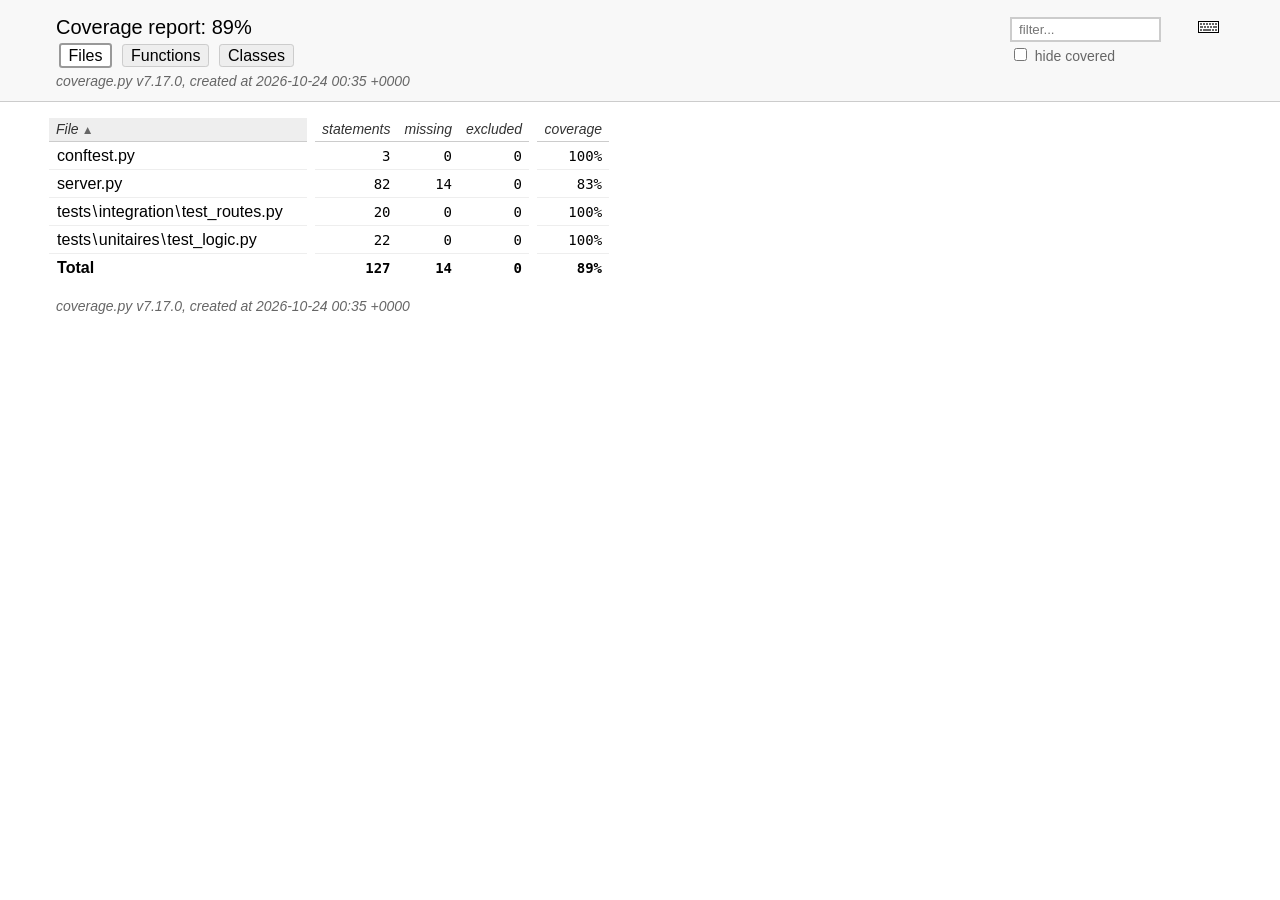
<file: htmlcov/index.html>
<!DOCTYPE html>
<html lang="en">
<head>
    <meta http-equiv="Content-Type" content="text/html; charset=utf-8">
    <title>Coverage report</title>
    <link rel="icon" sizes="32x32" href="favicon_32_cb_c827f16f.png">
    <link rel="stylesheet" href="style_cb_0853b3de.css" type="text/css">
    <script src="coverage_html_cb_c74880ea.js" defer></script>
</head>
<body class="indexfile">
<header>
    <div class="content">
        <h1>Coverage report:
            <span class="pc_cov">89%</span>
        </h1>
        <aside id="help_panel_wrapper">
            <input id="help_panel_state" type="checkbox">
            <label for="help_panel_state">
                <img id="keyboard_icon" src="keybd_closed_cb_900cfef5.png" alt="Show/hide keyboard shortcuts">
            </label>
            <div id="help_panel">
                <p class="legend">Shortcuts on this page</p>
                <div class="keyhelp">
                    <p>
                        <kbd>f</kbd>
                        <kbd>s</kbd>
                        <kbd>m</kbd>
                        <kbd>x</kbd>
                        <kbd>c</kbd>
                        &nbsp; change column sorting
                    </p>
                    <p>
                        <kbd>[</kbd>
                        <kbd>]</kbd>
                        &nbsp; prev/next file
                    </p>
                    <p>
                        <kbd>?</kbd> &nbsp; show/hide this help
                    </p>
                </div>
            </div>
        </aside>
        <form id="filter_container">
            <input id="filter" type="text" value="" placeholder="filter...">
            <div>
                <input id="hide100" type="checkbox" >
                <label for="hide100">hide covered</label>
            </div>
        </form>
        <h2>
                <a class="button current">Files</a>
                <a class="button" href="function_index.html">Functions</a>
                <a class="button" href="class_index.html">Classes</a>
        </h2>
        <p class="text">
            <a class="nav" href="https://coverage.readthedocs.io/en/7.17.0">coverage.py v7.17.0</a>,
            created at 2026-10-24 00:35 +0000
        </p>
    </div>
</header>
<main id="index">
    <table class="index" data-sortable>
        <thead>
            <tr class="tablehead" title="Click to sort">
                <th id="file" class="name" aria-sort="none" data-shortcut="f">File<span class="arrows"></span></th>
                <th class="spacer">&nbsp;</th>
                <th id="statements" aria-sort="none" data-default-sort-order="descending" data-shortcut="s">statements<span class="arrows"></span></th>
                <th id="missing" aria-sort="none" data-default-sort-order="descending" data-shortcut="m">missing<span class="arrows"></span></th>
                <th id="excluded" aria-sort="none" data-default-sort-order="descending" data-shortcut="x">excluded<span class="arrows"></span></th>
                <th class="spacer">&nbsp;</th>
                <th id="coverage" aria-sort="none" data-shortcut="c">coverage<span class="arrows"></span></th>
            </tr>
        </thead>
        <tbody>
            <tr class="region">
                <td class="name"><a href="conftest_py.html">conftest.py</a></td>
                <td class="spacer">&nbsp;</td>
                <td>3</td>
                <td>0</td>
                <td>0</td>
                <td class="spacer">&nbsp;</td>
                <td data-ratio="3 3">100%</td>
            </tr>
            <tr class="region">
                <td class="name"><a href="server_py.html">server.py</a></td>
                <td class="spacer">&nbsp;</td>
                <td>82</td>
                <td>14</td>
                <td>0</td>
                <td class="spacer">&nbsp;</td>
                <td data-ratio="68 82">83%</td>
            </tr>
            <tr class="region">
                <td class="name"><a href="z_33b75668da6b6a11_test_routes_py.html">tests<span class="sep">\</span>integration<span class="sep">\</span>test_routes.py</a></td>
                <td class="spacer">&nbsp;</td>
                <td>20</td>
                <td>0</td>
                <td>0</td>
                <td class="spacer">&nbsp;</td>
                <td data-ratio="20 20">100%</td>
            </tr>
            <tr class="region">
                <td class="name"><a href="z_1959660bcbdc3a81_test_logic_py.html">tests<span class="sep">\</span>unitaires<span class="sep">\</span>test_logic.py</a></td>
                <td class="spacer">&nbsp;</td>
                <td>22</td>
                <td>0</td>
                <td>0</td>
                <td class="spacer">&nbsp;</td>
                <td data-ratio="22 22">100%</td>
            </tr>
        </tbody>
        <tfoot>
            <tr class="total">
                <td class="name">Total</td>
                <td class="spacer">&nbsp;</td>
                <td>127</td>
                <td>14</td>
                <td>0</td>
                <td class="spacer">&nbsp;</td>
                <td data-ratio="113 127">89%</td>
            </tr>
        </tfoot>
    </table>
    <p id="no_rows">
        No items found using the specified filter.
    </p>
</main>
<footer>
    <div class="content">
        <p>
            <a class="nav" href="https://coverage.readthedocs.io/en/7.17.0">coverage.py v7.17.0</a>,
            created at 2026-10-24 00:35 +0000
        </p>
    </div>
    <aside class="hidden">
        <a id="prevFileLink" class="nav" href="z_1959660bcbdc3a81_test_logic_py.html"></a>
        <a id="nextFileLink" class="nav" href="conftest_py.html"></a>
        <button type="button" class="button_prev_file" data-shortcut="["></button>
        <button type="button" class="button_next_file" data-shortcut="]"></button>
        <button type="button" class="button_show_hide_help" data-shortcut="?"></button>
    </aside>
</footer>
</body>
</html>
</file>
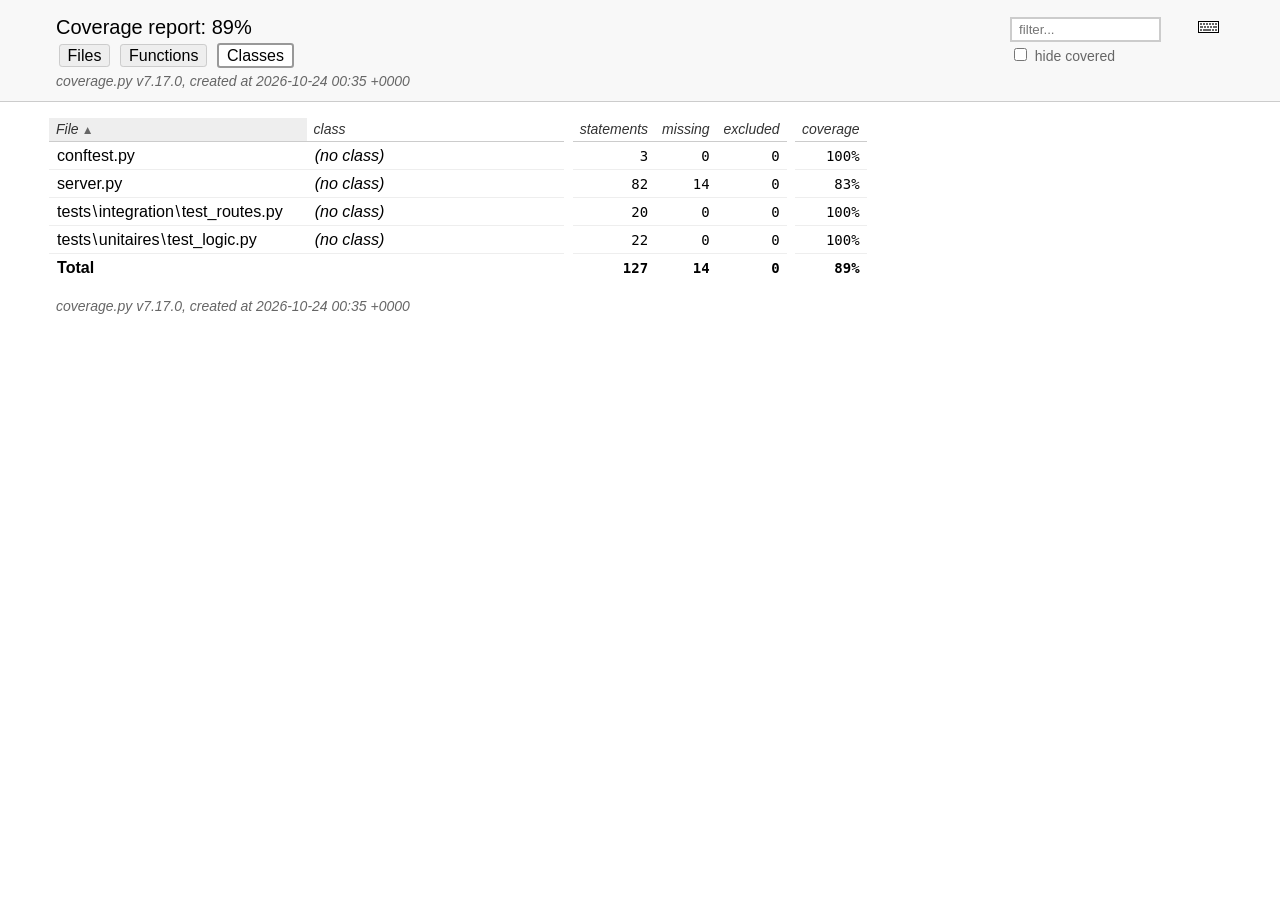
<file: htmlcov/class_index.html>
<!DOCTYPE html>
<html lang="en">
<head>
    <meta http-equiv="Content-Type" content="text/html; charset=utf-8">
    <title>Coverage report</title>
    <link rel="icon" sizes="32x32" href="favicon_32_cb_c827f16f.png">
    <link rel="stylesheet" href="style_cb_0853b3de.css" type="text/css">
    <script src="coverage_html_cb_c74880ea.js" defer></script>
</head>
<body class="indexfile">
<header>
    <div class="content">
        <h1>Coverage report:
            <span class="pc_cov">89%</span>
        </h1>
        <aside id="help_panel_wrapper">
            <input id="help_panel_state" type="checkbox">
            <label for="help_panel_state">
                <img id="keyboard_icon" src="keybd_closed_cb_900cfef5.png" alt="Show/hide keyboard shortcuts">
            </label>
            <div id="help_panel">
                <p class="legend">Shortcuts on this page</p>
                <div class="keyhelp">
                    <p>
                        <kbd>f</kbd>
                        <kbd>n</kbd>
                        <kbd>s</kbd>
                        <kbd>m</kbd>
                        <kbd>x</kbd>
                        <kbd>c</kbd>
                        &nbsp; change column sorting
                    </p>
                    <p>
                        <kbd>[</kbd>
                        <kbd>]</kbd>
                        &nbsp; prev/next file
                    </p>
                    <p>
                        <kbd>?</kbd> &nbsp; show/hide this help
                    </p>
                </div>
            </div>
        </aside>
        <form id="filter_container">
            <input id="filter" type="text" value="" placeholder="filter...">
            <div>
                <input id="hide100" type="checkbox" >
                <label for="hide100">hide covered</label>
            </div>
        </form>
        <h2>
                <a class="button" href="index.html">Files</a>
                <a class="button" href="function_index.html">Functions</a>
                <a class="button current">Classes</a>
        </h2>
        <p class="text">
            <a class="nav" href="https://coverage.readthedocs.io/en/7.17.0">coverage.py v7.17.0</a>,
            created at 2026-10-24 00:35 +0000
        </p>
    </div>
</header>
<main id="index">
    <table class="index" data-sortable>
        <thead>
            <tr class="tablehead" title="Click to sort">
                <th id="file" class="name" aria-sort="none" data-shortcut="f">File<span class="arrows"></span></th>
                <th id="region" class="name" aria-sort="none" data-default-sort-order="ascending" data-shortcut="n">class<span class="arrows"></span></th>
                <th class="spacer">&nbsp;</th>
                <th id="statements" aria-sort="none" data-default-sort-order="descending" data-shortcut="s">statements<span class="arrows"></span></th>
                <th id="missing" aria-sort="none" data-default-sort-order="descending" data-shortcut="m">missing<span class="arrows"></span></th>
                <th id="excluded" aria-sort="none" data-default-sort-order="descending" data-shortcut="x">excluded<span class="arrows"></span></th>
                <th class="spacer">&nbsp;</th>
                <th id="coverage" aria-sort="none" data-shortcut="c">coverage<span class="arrows"></span></th>
            </tr>
        </thead>
        <tbody>
            <tr class="region">
                <td class="name"><a href="conftest_py.html">conftest.py</a></td>
                <td class="name"><a href="conftest_py.html"><data value=''><span class='no-noun'>(no class)</span></data></a></td>
                <td class="spacer">&nbsp;</td>
                <td>3</td>
                <td>0</td>
                <td>0</td>
                <td class="spacer">&nbsp;</td>
                <td data-ratio="3 3">100%</td>
            </tr>
            <tr class="region">
                <td class="name"><a href="server_py.html">server.py</a></td>
                <td class="name"><a href="server_py.html"><data value=''><span class='no-noun'>(no class)</span></data></a></td>
                <td class="spacer">&nbsp;</td>
                <td>82</td>
                <td>14</td>
                <td>0</td>
                <td class="spacer">&nbsp;</td>
                <td data-ratio="68 82">83%</td>
            </tr>
            <tr class="region">
                <td class="name"><a href="z_33b75668da6b6a11_test_routes_py.html">tests<span class="sep">\</span>integration<span class="sep">\</span>test_routes.py</a></td>
                <td class="name"><a href="z_33b75668da6b6a11_test_routes_py.html"><data value=''><span class='no-noun'>(no class)</span></data></a></td>
                <td class="spacer">&nbsp;</td>
                <td>20</td>
                <td>0</td>
                <td>0</td>
                <td class="spacer">&nbsp;</td>
                <td data-ratio="20 20">100%</td>
            </tr>
            <tr class="region">
                <td class="name"><a href="z_1959660bcbdc3a81_test_logic_py.html">tests<span class="sep">\</span>unitaires<span class="sep">\</span>test_logic.py</a></td>
                <td class="name"><a href="z_1959660bcbdc3a81_test_logic_py.html"><data value=''><span class='no-noun'>(no class)</span></data></a></td>
                <td class="spacer">&nbsp;</td>
                <td>22</td>
                <td>0</td>
                <td>0</td>
                <td class="spacer">&nbsp;</td>
                <td data-ratio="22 22">100%</td>
            </tr>
        </tbody>
        <tfoot>
            <tr class="total">
                <td class="name">Total</td>
                <td class="name">&nbsp;</td>
                <td class="spacer">&nbsp;</td>
                <td>127</td>
                <td>14</td>
                <td>0</td>
                <td class="spacer">&nbsp;</td>
                <td data-ratio="113 127">89%</td>
            </tr>
        </tfoot>
    </table>
    <p id="no_rows">
        No items found using the specified filter.
    </p>
</main>
<footer>
    <div class="content">
        <p>
            <a class="nav" href="https://coverage.readthedocs.io/en/7.17.0">coverage.py v7.17.0</a>,
            created at 2026-10-24 00:35 +0000
        </p>
    </div>
    <aside class="hidden">
        <a id="prevFileLink" class="nav" href=""></a>
        <a id="nextFileLink" class="nav" href=""></a>
        <button type="button" class="button_prev_file" data-shortcut="["></button>
        <button type="button" class="button_next_file" data-shortcut="]"></button>
        <button type="button" class="button_show_hide_help" data-shortcut="?"></button>
    </aside>
</footer>
</body>
</html>
</file>
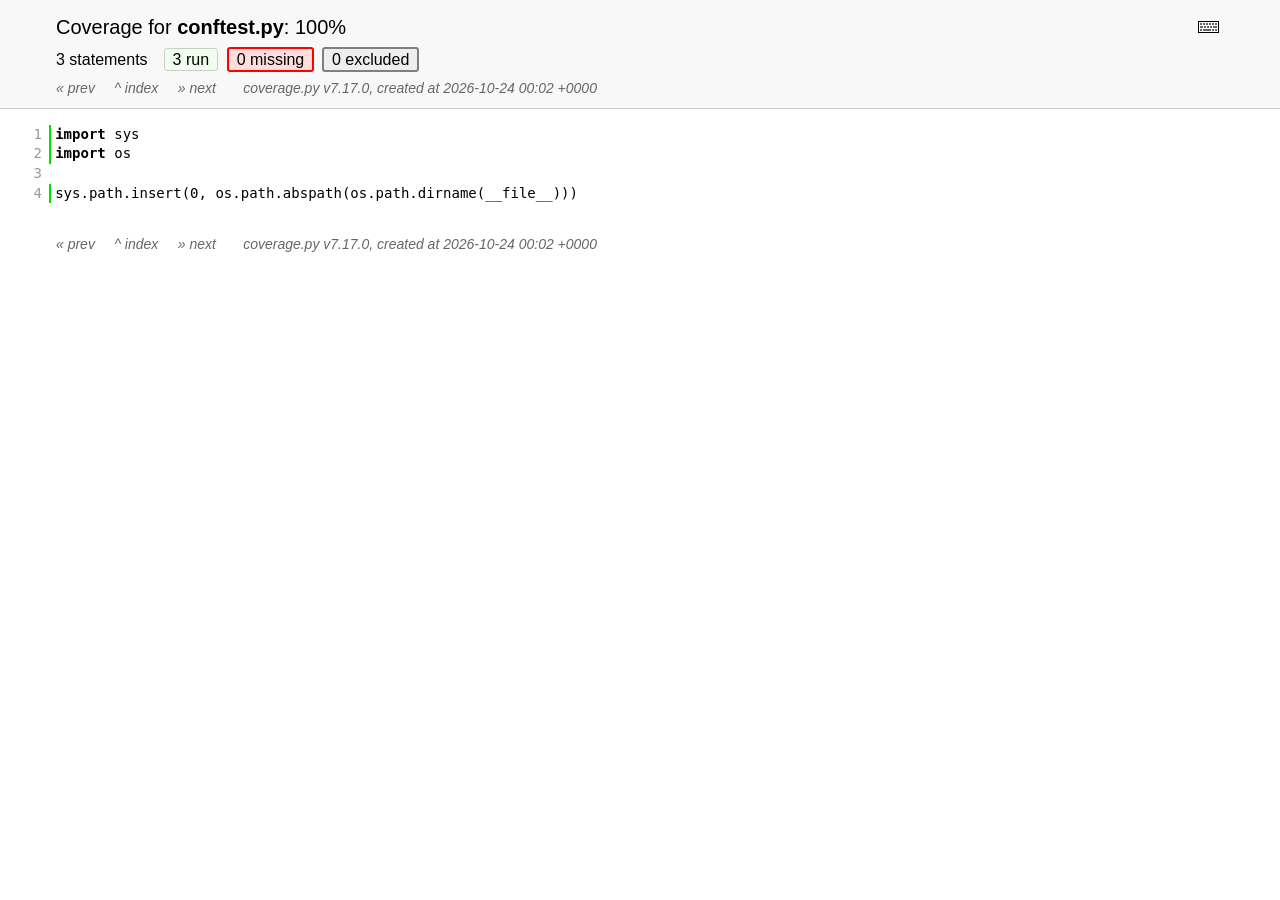
<file: htmlcov/conftest_py.html>
<!DOCTYPE html>
<html lang="en">
<head>
    <meta http-equiv="Content-Type" content="text/html; charset=utf-8">
    <title>Coverage for conftest.py: 100%</title>
    <link rel="icon" sizes="32x32" href="favicon_32_cb_c827f16f.png">
    <link rel="stylesheet" href="style_cb_0853b3de.css" type="text/css">
    <script src="coverage_html_cb_c74880ea.js" defer></script>
</head>
<body class="pyfile">
<header>
    <div class="content">
        <h1>
            <span class="text">Coverage for </span><b>conftest.py</b>:
            <span class="pc_cov">100%</span>
        </h1>
        <aside id="help_panel_wrapper">
            <input id="help_panel_state" type="checkbox">
            <label for="help_panel_state">
                <img id="keyboard_icon" src="keybd_closed_cb_900cfef5.png" alt="Show/hide keyboard shortcuts">
            </label>
            <div id="help_panel">
                <p class="legend">Shortcuts on this page</p>
                <div class="keyhelp">
                    <p>
                        <kbd>r</kbd>
                        <kbd>m</kbd>
                        <kbd>x</kbd>
                        &nbsp; toggle line displays
                    </p>
                    <p>
                        <kbd>j</kbd>
                        <kbd>k</kbd>
                        &nbsp; next/prev highlighted chunk
                    </p>
                    <p>
                        <kbd>0</kbd> &nbsp; (zero) top of page
                    </p>
                    <p>
                        <kbd>1</kbd> &nbsp; (one) first highlighted chunk
                    </p>
                    <p>
                        <kbd>[</kbd>
                        <kbd>]</kbd>
                        &nbsp; prev/next file
                    </p>
                    <p>
                        <kbd>u</kbd> &nbsp; up to the index
                    </p>
                    <p>
                        <kbd>?</kbd> &nbsp; show/hide this help
                    </p>
                </div>
            </div>
        </aside>
        <h2>
            <span class="text">3 statements &nbsp;</span>
            <button type="button" class="run button_toggle_run" value="run" data-shortcut="r" title="Toggle lines run">3<span class="text"> run</span></button>
            <button type="button" class="mis show_mis button_toggle_mis" value="mis" data-shortcut="m" title="Toggle lines missing">0<span class="text"> missing</span></button>
            <button type="button" class="exc show_exc button_toggle_exc" value="exc" data-shortcut="x" title="Toggle lines excluded">0<span class="text"> excluded</span></button>
        </h2>
        <p class="text">
            <a id="prevFileLink" class="nav" href="index.html">&#xab; prev</a> &nbsp; &nbsp;
            <a id="indexLink" class="nav" href="index.html">&Hat; index</a> &nbsp; &nbsp;
            <a id="nextFileLink" class="nav" href="server_py.html">&#xbb; next</a>
            &nbsp; &nbsp; &nbsp;
            <a class="nav" href="https://coverage.readthedocs.io/en/7.17.0">coverage.py v7.17.0</a>,
            created at 2026-10-24 00:02 +0000
        </p>
        <aside class="hidden">
            <button type="button" class="button_next_chunk" data-shortcut="j"></button>
            <button type="button" class="button_prev_chunk" data-shortcut="k"></button>
            <button type="button" class="button_top_of_page" data-shortcut="0"></button>
            <button type="button" class="button_first_chunk" data-shortcut="1"></button>
            <button type="button" class="button_prev_file" data-shortcut="["></button>
            <button type="button" class="button_next_file" data-shortcut="]"></button>
            <button type="button" class="button_to_index" data-shortcut="u"></button>
            <button type="button" class="button_show_hide_help" data-shortcut="?"></button>
        </aside>
    </div>
</header>
<main id="source">
    <p class="run"><span class="n"><a id="t1" href="#t1">1</a></span><span class="t"><span class="key">import</span> <span class="nam">sys</span>&nbsp;</span><span class="r"></span></p>
    <p class="run"><span class="n"><a id="t2" href="#t2">2</a></span><span class="t"><span class="key">import</span> <span class="nam">os</span>&nbsp;</span><span class="r"></span></p>
    <p class="pln"><span class="n"><a id="t3" href="#t3">3</a></span><span class="t">&nbsp;</span><span class="r"></span></p>
    <p class="run"><span class="n"><a id="t4" href="#t4">4</a></span><span class="t"><span class="nam">sys</span><span class="op">.</span><span class="nam">path</span><span class="op">.</span><span class="nam">insert</span><span class="op">(</span><span class="num">0</span><span class="op">,</span> <span class="nam">os</span><span class="op">.</span><span class="nam">path</span><span class="op">.</span><span class="nam">abspath</span><span class="op">(</span><span class="nam">os</span><span class="op">.</span><span class="nam">path</span><span class="op">.</span><span class="nam">dirname</span><span class="op">(</span><span class="nam">__file__</span><span class="op">)</span><span class="op">)</span><span class="op">)</span>&nbsp;</span><span class="r"></span></p>
</main>
<footer>
    <div class="content">
        <p>
            <a class="nav" href="index.html">&#xab; prev</a> &nbsp; &nbsp;
            <a class="nav" href="index.html">&Hat; index</a> &nbsp; &nbsp;
            <a class="nav" href="server_py.html">&#xbb; next</a>
            &nbsp; &nbsp; &nbsp;
            <a class="nav" href="https://coverage.readthedocs.io/en/7.17.0">coverage.py v7.17.0</a>,
            created at 2026-10-24 00:02 +0000
        </p>
    </div>
</footer>
</body>
</html>
</file>
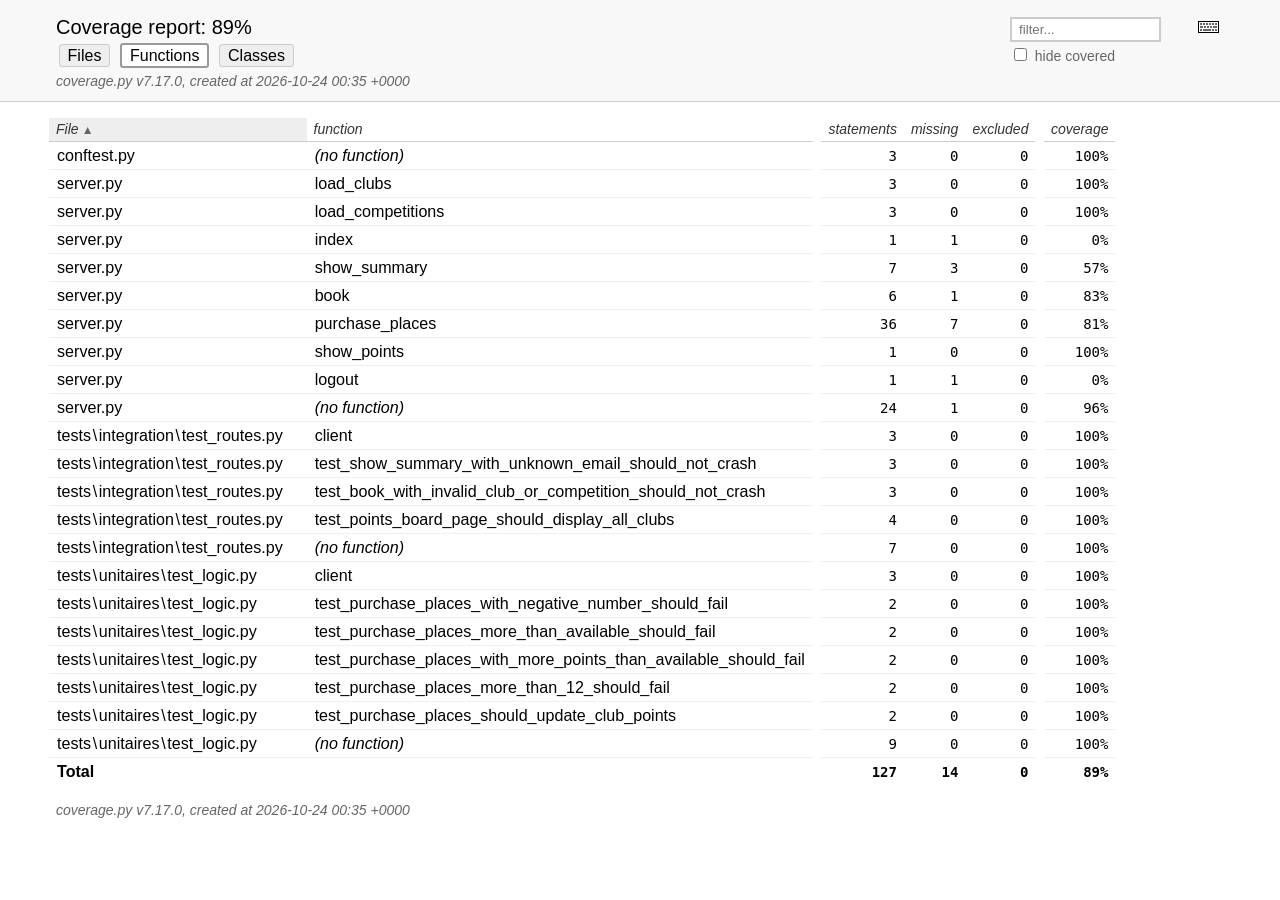
<file: htmlcov/function_index.html>
<!DOCTYPE html>
<html lang="en">
<head>
    <meta http-equiv="Content-Type" content="text/html; charset=utf-8">
    <title>Coverage report</title>
    <link rel="icon" sizes="32x32" href="favicon_32_cb_c827f16f.png">
    <link rel="stylesheet" href="style_cb_0853b3de.css" type="text/css">
    <script src="coverage_html_cb_c74880ea.js" defer></script>
</head>
<body class="indexfile">
<header>
    <div class="content">
        <h1>Coverage report:
            <span class="pc_cov">89%</span>
        </h1>
        <aside id="help_panel_wrapper">
            <input id="help_panel_state" type="checkbox">
            <label for="help_panel_state">
                <img id="keyboard_icon" src="keybd_closed_cb_900cfef5.png" alt="Show/hide keyboard shortcuts">
            </label>
            <div id="help_panel">
                <p class="legend">Shortcuts on this page</p>
                <div class="keyhelp">
                    <p>
                        <kbd>f</kbd>
                        <kbd>n</kbd>
                        <kbd>s</kbd>
                        <kbd>m</kbd>
                        <kbd>x</kbd>
                        <kbd>c</kbd>
                        &nbsp; change column sorting
                    </p>
                    <p>
                        <kbd>[</kbd>
                        <kbd>]</kbd>
                        &nbsp; prev/next file
                    </p>
                    <p>
                        <kbd>?</kbd> &nbsp; show/hide this help
                    </p>
                </div>
            </div>
        </aside>
        <form id="filter_container">
            <input id="filter" type="text" value="" placeholder="filter...">
            <div>
                <input id="hide100" type="checkbox" >
                <label for="hide100">hide covered</label>
            </div>
        </form>
        <h2>
                <a class="button" href="index.html">Files</a>
                <a class="button current">Functions</a>
                <a class="button" href="class_index.html">Classes</a>
        </h2>
        <p class="text">
            <a class="nav" href="https://coverage.readthedocs.io/en/7.17.0">coverage.py v7.17.0</a>,
            created at 2026-10-24 00:35 +0000
        </p>
    </div>
</header>
<main id="index">
    <table class="index" data-sortable>
        <thead>
            <tr class="tablehead" title="Click to sort">
                <th id="file" class="name" aria-sort="none" data-shortcut="f">File<span class="arrows"></span></th>
                <th id="region" class="name" aria-sort="none" data-default-sort-order="ascending" data-shortcut="n">function<span class="arrows"></span></th>
                <th class="spacer">&nbsp;</th>
                <th id="statements" aria-sort="none" data-default-sort-order="descending" data-shortcut="s">statements<span class="arrows"></span></th>
                <th id="missing" aria-sort="none" data-default-sort-order="descending" data-shortcut="m">missing<span class="arrows"></span></th>
                <th id="excluded" aria-sort="none" data-default-sort-order="descending" data-shortcut="x">excluded<span class="arrows"></span></th>
                <th class="spacer">&nbsp;</th>
                <th id="coverage" aria-sort="none" data-shortcut="c">coverage<span class="arrows"></span></th>
            </tr>
        </thead>
        <tbody>
            <tr class="region">
                <td class="name"><a href="conftest_py.html">conftest.py</a></td>
                <td class="name"><a href="conftest_py.html"><data value=''><span class='no-noun'>(no function)</span></data></a></td>
                <td class="spacer">&nbsp;</td>
                <td>3</td>
                <td>0</td>
                <td>0</td>
                <td class="spacer">&nbsp;</td>
                <td data-ratio="3 3">100%</td>
            </tr>
            <tr class="region">
                <td class="name"><a href="server_py.html#t8">server.py</a></td>
                <td class="name"><a href="server_py.html#t8"><data value='load_clubs'>load_clubs</data></a></td>
                <td class="spacer">&nbsp;</td>
                <td>3</td>
                <td>0</td>
                <td>0</td>
                <td class="spacer">&nbsp;</td>
                <td data-ratio="3 3">100%</td>
            </tr>
            <tr class="region">
                <td class="name"><a href="server_py.html#t14">server.py</a></td>
                <td class="name"><a href="server_py.html#t14"><data value='load_competitions'>load_competitions</data></a></td>
                <td class="spacer">&nbsp;</td>
                <td>3</td>
                <td>0</td>
                <td>0</td>
                <td class="spacer">&nbsp;</td>
                <td data-ratio="3 3">100%</td>
            </tr>
            <tr class="region">
                <td class="name"><a href="server_py.html#t28">server.py</a></td>
                <td class="name"><a href="server_py.html#t28"><data value='index'>index</data></a></td>
                <td class="spacer">&nbsp;</td>
                <td>1</td>
                <td>1</td>
                <td>0</td>
                <td class="spacer">&nbsp;</td>
                <td data-ratio="0 1">0%</td>
            </tr>
            <tr class="region">
                <td class="name"><a href="server_py.html#t33">server.py</a></td>
                <td class="name"><a href="server_py.html#t33"><data value='show_summary'>show_summary</data></a></td>
                <td class="spacer">&nbsp;</td>
                <td>7</td>
                <td>3</td>
                <td>0</td>
                <td class="spacer">&nbsp;</td>
                <td data-ratio="4 7">57%</td>
            </tr>
            <tr class="region">
                <td class="name"><a href="server_py.html#t50">server.py</a></td>
                <td class="name"><a href="server_py.html#t50"><data value='book'>book</data></a></td>
                <td class="spacer">&nbsp;</td>
                <td>6</td>
                <td>1</td>
                <td>0</td>
                <td class="spacer">&nbsp;</td>
                <td data-ratio="5 6">83%</td>
            </tr>
            <tr class="region">
                <td class="name"><a href="server_py.html#t68">server.py</a></td>
                <td class="name"><a href="server_py.html#t68"><data value='purchase_places'>purchase_places</data></a></td>
                <td class="spacer">&nbsp;</td>
                <td>36</td>
                <td>7</td>
                <td>0</td>
                <td class="spacer">&nbsp;</td>
                <td data-ratio="29 36">81%</td>
            </tr>
            <tr class="region">
                <td class="name"><a href="server_py.html#t146">server.py</a></td>
                <td class="name"><a href="server_py.html#t146"><data value='show_points'>show_points</data></a></td>
                <td class="spacer">&nbsp;</td>
                <td>1</td>
                <td>0</td>
                <td>0</td>
                <td class="spacer">&nbsp;</td>
                <td data-ratio="1 1">100%</td>
            </tr>
            <tr class="region">
                <td class="name"><a href="server_py.html#t151">server.py</a></td>
                <td class="name"><a href="server_py.html#t151"><data value='logout'>logout</data></a></td>
                <td class="spacer">&nbsp;</td>
                <td>1</td>
                <td>1</td>
                <td>0</td>
                <td class="spacer">&nbsp;</td>
                <td data-ratio="0 1">0%</td>
            </tr>
            <tr class="region">
                <td class="name"><a href="server_py.html">server.py</a></td>
                <td class="name"><a href="server_py.html"><data value=''><span class='no-noun'>(no function)</span></data></a></td>
                <td class="spacer">&nbsp;</td>
                <td>24</td>
                <td>1</td>
                <td>0</td>
                <td class="spacer">&nbsp;</td>
                <td data-ratio="23 24">96%</td>
            </tr>
            <tr class="region">
                <td class="name"><a href="z_33b75668da6b6a11_test_routes_py.html#t6">tests<span class="sep">\</span>integration<span class="sep">\</span>test_routes.py</a></td>
                <td class="name"><a href="z_33b75668da6b6a11_test_routes_py.html#t6"><data value='client'>client</data></a></td>
                <td class="spacer">&nbsp;</td>
                <td>3</td>
                <td>0</td>
                <td>0</td>
                <td class="spacer">&nbsp;</td>
                <td data-ratio="3 3">100%</td>
            </tr>
            <tr class="region">
                <td class="name"><a href="z_33b75668da6b6a11_test_routes_py.html#t12">tests<span class="sep">\</span>integration<span class="sep">\</span>test_routes.py</a></td>
                <td class="name"><a href="z_33b75668da6b6a11_test_routes_py.html#t12"><data value='test_show_summary_with_unknown_email_should_not_crash'>test_show_summary_with_unknown_email_should_not_crash</data></a></td>
                <td class="spacer">&nbsp;</td>
                <td>3</td>
                <td>0</td>
                <td>0</td>
                <td class="spacer">&nbsp;</td>
                <td data-ratio="3 3">100%</td>
            </tr>
            <tr class="region">
                <td class="name"><a href="z_33b75668da6b6a11_test_routes_py.html#t18">tests<span class="sep">\</span>integration<span class="sep">\</span>test_routes.py</a></td>
                <td class="name"><a href="z_33b75668da6b6a11_test_routes_py.html#t18"><data value='test_book_with_invalid_club_or_competition_should_not_crash'>test_book_with_invalid_club_or_competition_should_not_crash</data></a></td>
                <td class="spacer">&nbsp;</td>
                <td>3</td>
                <td>0</td>
                <td>0</td>
                <td class="spacer">&nbsp;</td>
                <td data-ratio="3 3">100%</td>
            </tr>
            <tr class="region">
                <td class="name"><a href="z_33b75668da6b6a11_test_routes_py.html#t24">tests<span class="sep">\</span>integration<span class="sep">\</span>test_routes.py</a></td>
                <td class="name"><a href="z_33b75668da6b6a11_test_routes_py.html#t24"><data value='test_points_board_page_should_display_all_clubs'>test_points_board_page_should_display_all_clubs</data></a></td>
                <td class="spacer">&nbsp;</td>
                <td>4</td>
                <td>0</td>
                <td>0</td>
                <td class="spacer">&nbsp;</td>
                <td data-ratio="4 4">100%</td>
            </tr>
            <tr class="region">
                <td class="name"><a href="z_33b75668da6b6a11_test_routes_py.html">tests<span class="sep">\</span>integration<span class="sep">\</span>test_routes.py</a></td>
                <td class="name"><a href="z_33b75668da6b6a11_test_routes_py.html"><data value=''><span class='no-noun'>(no function)</span></data></a></td>
                <td class="spacer">&nbsp;</td>
                <td>7</td>
                <td>0</td>
                <td>0</td>
                <td class="spacer">&nbsp;</td>
                <td data-ratio="7 7">100%</td>
            </tr>
            <tr class="region">
                <td class="name"><a href="z_1959660bcbdc3a81_test_logic_py.html#t6">tests<span class="sep">\</span>unitaires<span class="sep">\</span>test_logic.py</a></td>
                <td class="name"><a href="z_1959660bcbdc3a81_test_logic_py.html#t6"><data value='client'>client</data></a></td>
                <td class="spacer">&nbsp;</td>
                <td>3</td>
                <td>0</td>
                <td>0</td>
                <td class="spacer">&nbsp;</td>
                <td data-ratio="3 3">100%</td>
            </tr>
            <tr class="region">
                <td class="name"><a href="z_1959660bcbdc3a81_test_logic_py.html#t12">tests<span class="sep">\</span>unitaires<span class="sep">\</span>test_logic.py</a></td>
                <td class="name"><a href="z_1959660bcbdc3a81_test_logic_py.html#t12"><data value='test_purchase_places_with_negative_number_should_fail'>test_purchase_places_with_negative_number_should_fail</data></a></td>
                <td class="spacer">&nbsp;</td>
                <td>2</td>
                <td>0</td>
                <td>0</td>
                <td class="spacer">&nbsp;</td>
                <td data-ratio="2 2">100%</td>
            </tr>
            <tr class="region">
                <td class="name"><a href="z_1959660bcbdc3a81_test_logic_py.html#t21">tests<span class="sep">\</span>unitaires<span class="sep">\</span>test_logic.py</a></td>
                <td class="name"><a href="z_1959660bcbdc3a81_test_logic_py.html#t21"><data value='test_purchase_places_more_than_available_should_fail'>test_purchase_places_more_than_available_should_fail</data></a></td>
                <td class="spacer">&nbsp;</td>
                <td>2</td>
                <td>0</td>
                <td>0</td>
                <td class="spacer">&nbsp;</td>
                <td data-ratio="2 2">100%</td>
            </tr>
            <tr class="region">
                <td class="name"><a href="z_1959660bcbdc3a81_test_logic_py.html#t30">tests<span class="sep">\</span>unitaires<span class="sep">\</span>test_logic.py</a></td>
                <td class="name"><a href="z_1959660bcbdc3a81_test_logic_py.html#t30"><data value='test_purchase_places_with_more_points_than_available_should_fail'>test_purchase_places_with_more_points_than_available_should_fail</data></a></td>
                <td class="spacer">&nbsp;</td>
                <td>2</td>
                <td>0</td>
                <td>0</td>
                <td class="spacer">&nbsp;</td>
                <td data-ratio="2 2">100%</td>
            </tr>
            <tr class="region">
                <td class="name"><a href="z_1959660bcbdc3a81_test_logic_py.html#t39">tests<span class="sep">\</span>unitaires<span class="sep">\</span>test_logic.py</a></td>
                <td class="name"><a href="z_1959660bcbdc3a81_test_logic_py.html#t39"><data value='test_purchase_places_more_than_12_should_fail'>test_purchase_places_more_than_12_should_fail</data></a></td>
                <td class="spacer">&nbsp;</td>
                <td>2</td>
                <td>0</td>
                <td>0</td>
                <td class="spacer">&nbsp;</td>
                <td data-ratio="2 2">100%</td>
            </tr>
            <tr class="region">
                <td class="name"><a href="z_1959660bcbdc3a81_test_logic_py.html#t48">tests<span class="sep">\</span>unitaires<span class="sep">\</span>test_logic.py</a></td>
                <td class="name"><a href="z_1959660bcbdc3a81_test_logic_py.html#t48"><data value='test_purchase_places_should_update_club_points'>test_purchase_places_should_update_club_points</data></a></td>
                <td class="spacer">&nbsp;</td>
                <td>2</td>
                <td>0</td>
                <td>0</td>
                <td class="spacer">&nbsp;</td>
                <td data-ratio="2 2">100%</td>
            </tr>
            <tr class="region">
                <td class="name"><a href="z_1959660bcbdc3a81_test_logic_py.html">tests<span class="sep">\</span>unitaires<span class="sep">\</span>test_logic.py</a></td>
                <td class="name"><a href="z_1959660bcbdc3a81_test_logic_py.html"><data value=''><span class='no-noun'>(no function)</span></data></a></td>
                <td class="spacer">&nbsp;</td>
                <td>9</td>
                <td>0</td>
                <td>0</td>
                <td class="spacer">&nbsp;</td>
                <td data-ratio="9 9">100%</td>
            </tr>
        </tbody>
        <tfoot>
            <tr class="total">
                <td class="name">Total</td>
                <td class="name">&nbsp;</td>
                <td class="spacer">&nbsp;</td>
                <td>127</td>
                <td>14</td>
                <td>0</td>
                <td class="spacer">&nbsp;</td>
                <td data-ratio="113 127">89%</td>
            </tr>
        </tfoot>
    </table>
    <p id="no_rows">
        No items found using the specified filter.
    </p>
</main>
<footer>
    <div class="content">
        <p>
            <a class="nav" href="https://coverage.readthedocs.io/en/7.17.0">coverage.py v7.17.0</a>,
            created at 2026-10-24 00:35 +0000
        </p>
    </div>
    <aside class="hidden">
        <a id="prevFileLink" class="nav" href=""></a>
        <a id="nextFileLink" class="nav" href=""></a>
        <button type="button" class="button_prev_file" data-shortcut="["></button>
        <button type="button" class="button_next_file" data-shortcut="]"></button>
        <button type="button" class="button_show_hide_help" data-shortcut="?"></button>
    </aside>
</footer>
</body>
</html>
</file>
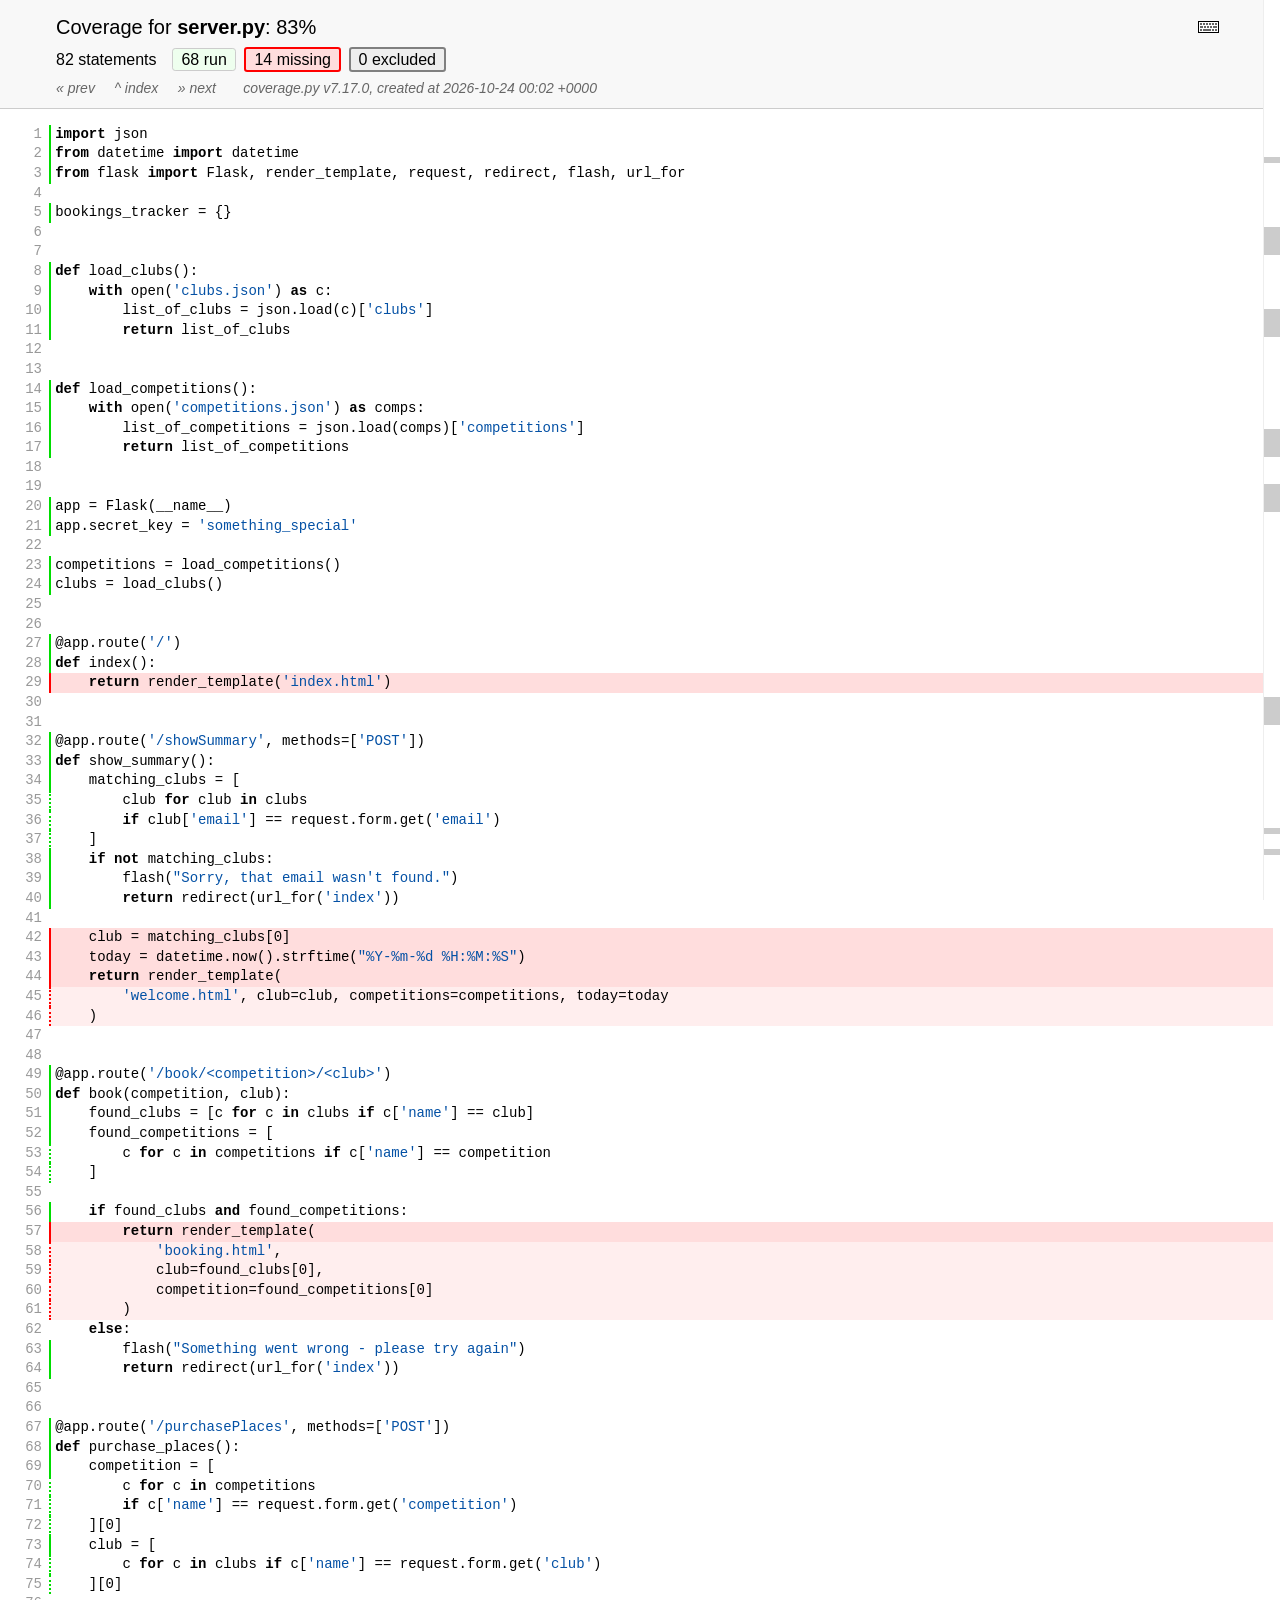
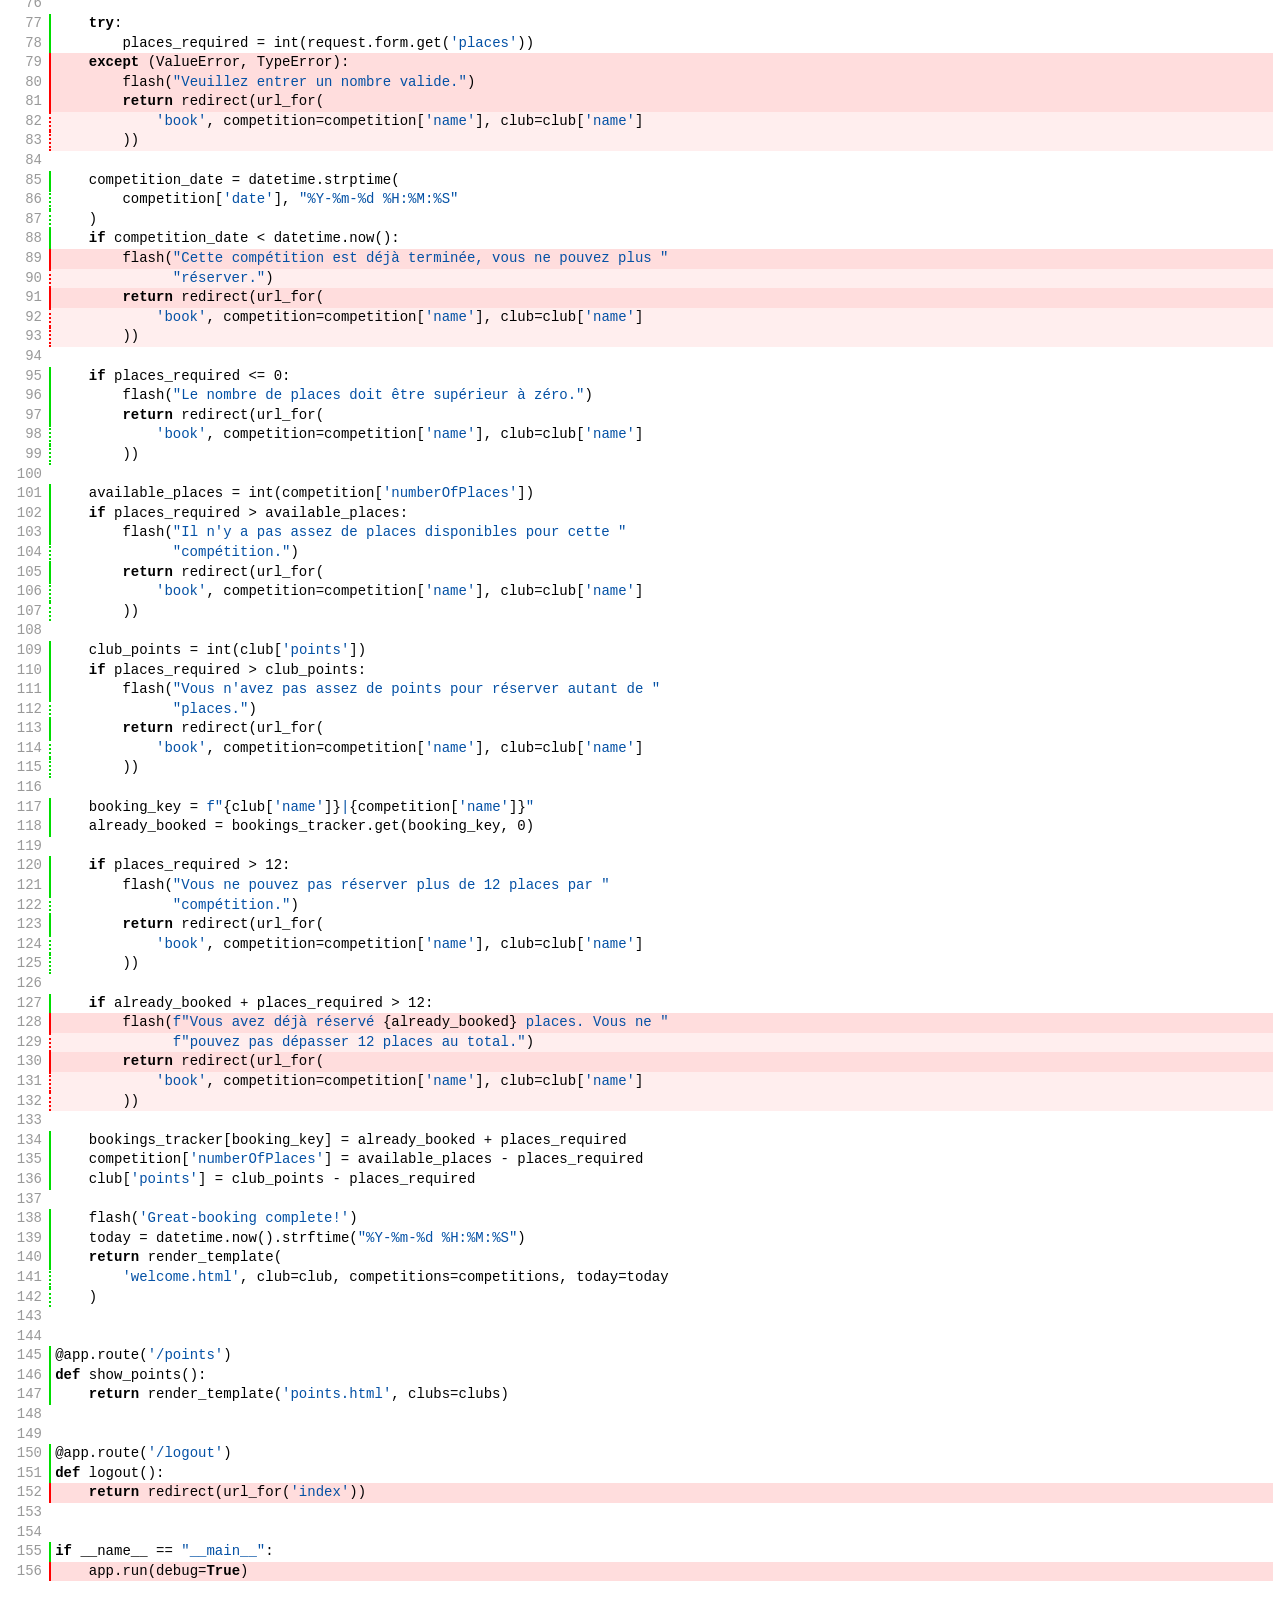
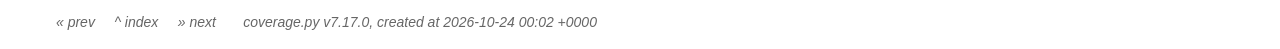
<file: htmlcov/server_py.html>
<!DOCTYPE html>
<html lang="en">
<head>
    <meta http-equiv="Content-Type" content="text/html; charset=utf-8">
    <title>Coverage for server.py: 83%</title>
    <link rel="icon" sizes="32x32" href="favicon_32_cb_c827f16f.png">
    <link rel="stylesheet" href="style_cb_0853b3de.css" type="text/css">
    <script src="coverage_html_cb_c74880ea.js" defer></script>
</head>
<body class="pyfile">
<header>
    <div class="content">
        <h1>
            <span class="text">Coverage for </span><b>server.py</b>:
            <span class="pc_cov">83%</span>
        </h1>
        <aside id="help_panel_wrapper">
            <input id="help_panel_state" type="checkbox">
            <label for="help_panel_state">
                <img id="keyboard_icon" src="keybd_closed_cb_900cfef5.png" alt="Show/hide keyboard shortcuts">
            </label>
            <div id="help_panel">
                <p class="legend">Shortcuts on this page</p>
                <div class="keyhelp">
                    <p>
                        <kbd>r</kbd>
                        <kbd>m</kbd>
                        <kbd>x</kbd>
                        &nbsp; toggle line displays
                    </p>
                    <p>
                        <kbd>j</kbd>
                        <kbd>k</kbd>
                        &nbsp; next/prev highlighted chunk
                    </p>
                    <p>
                        <kbd>0</kbd> &nbsp; (zero) top of page
                    </p>
                    <p>
                        <kbd>1</kbd> &nbsp; (one) first highlighted chunk
                    </p>
                    <p>
                        <kbd>[</kbd>
                        <kbd>]</kbd>
                        &nbsp; prev/next file
                    </p>
                    <p>
                        <kbd>u</kbd> &nbsp; up to the index
                    </p>
                    <p>
                        <kbd>?</kbd> &nbsp; show/hide this help
                    </p>
                </div>
            </div>
        </aside>
        <h2>
            <span class="text">82 statements &nbsp;</span>
            <button type="button" class="run button_toggle_run" value="run" data-shortcut="r" title="Toggle lines run">68<span class="text"> run</span></button>
            <button type="button" class="mis show_mis button_toggle_mis" value="mis" data-shortcut="m" title="Toggle lines missing">14<span class="text"> missing</span></button>
            <button type="button" class="exc show_exc button_toggle_exc" value="exc" data-shortcut="x" title="Toggle lines excluded">0<span class="text"> excluded</span></button>
        </h2>
        <p class="text">
            <a id="prevFileLink" class="nav" href="conftest_py.html">&#xab; prev</a> &nbsp; &nbsp;
            <a id="indexLink" class="nav" href="index.html">&Hat; index</a> &nbsp; &nbsp;
            <a id="nextFileLink" class="nav" href="z_33b75668da6b6a11_test_routes_py.html">&#xbb; next</a>
            &nbsp; &nbsp; &nbsp;
            <a class="nav" href="https://coverage.readthedocs.io/en/7.17.0">coverage.py v7.17.0</a>,
            created at 2026-10-24 00:02 +0000
        </p>
        <aside class="hidden">
            <button type="button" class="button_next_chunk" data-shortcut="j"></button>
            <button type="button" class="button_prev_chunk" data-shortcut="k"></button>
            <button type="button" class="button_top_of_page" data-shortcut="0"></button>
            <button type="button" class="button_first_chunk" data-shortcut="1"></button>
            <button type="button" class="button_prev_file" data-shortcut="["></button>
            <button type="button" class="button_next_file" data-shortcut="]"></button>
            <button type="button" class="button_to_index" data-shortcut="u"></button>
            <button type="button" class="button_show_hide_help" data-shortcut="?"></button>
        </aside>
    </div>
</header>
<main id="source">
    <p class="run"><span class="n"><a id="t1" href="#t1">1</a></span><span class="t"><span class="key">import</span> <span class="nam">json</span>&nbsp;</span><span class="r"></span></p>
    <p class="run"><span class="n"><a id="t2" href="#t2">2</a></span><span class="t"><span class="key">from</span> <span class="nam">datetime</span> <span class="key">import</span> <span class="nam">datetime</span>&nbsp;</span><span class="r"></span></p>
    <p class="run"><span class="n"><a id="t3" href="#t3">3</a></span><span class="t"><span class="key">from</span> <span class="nam">flask</span> <span class="key">import</span> <span class="nam">Flask</span><span class="op">,</span> <span class="nam">render_template</span><span class="op">,</span> <span class="nam">request</span><span class="op">,</span> <span class="nam">redirect</span><span class="op">,</span> <span class="nam">flash</span><span class="op">,</span> <span class="nam">url_for</span>&nbsp;</span><span class="r"></span></p>
    <p class="pln"><span class="n"><a id="t4" href="#t4">4</a></span><span class="t">&nbsp;</span><span class="r"></span></p>
    <p class="run"><span class="n"><a id="t5" href="#t5">5</a></span><span class="t"><span class="nam">bookings_tracker</span> <span class="op">=</span> <span class="op">{</span><span class="op">}</span>&nbsp;</span><span class="r"></span></p>
    <p class="pln"><span class="n"><a id="t6" href="#t6">6</a></span><span class="t">&nbsp;</span><span class="r"></span></p>
    <p class="pln"><span class="n"><a id="t7" href="#t7">7</a></span><span class="t">&nbsp;</span><span class="r"></span></p>
    <p class="run"><span class="n"><a id="t8" href="#t8">8</a></span><span class="t"><span class="key">def</span> <span class="nam">load_clubs</span><span class="op">(</span><span class="op">)</span><span class="op">:</span>&nbsp;</span><span class="r"></span></p>
    <p class="run"><span class="n"><a id="t9" href="#t9">9</a></span><span class="t">    <span class="key">with</span> <span class="nam">open</span><span class="op">(</span><span class="str">&#x27;clubs.json&#x27;</span><span class="op">)</span> <span class="key">as</span> <span class="nam">c</span><span class="op">:</span>&nbsp;</span><span class="r"></span></p>
    <p class="run"><span class="n"><a id="t10" href="#t10">10</a></span><span class="t">        <span class="nam">list_of_clubs</span> <span class="op">=</span> <span class="nam">json</span><span class="op">.</span><span class="nam">load</span><span class="op">(</span><span class="nam">c</span><span class="op">)</span><span class="op">[</span><span class="str">&#x27;clubs&#x27;</span><span class="op">]</span>&nbsp;</span><span class="r"></span></p>
    <p class="run"><span class="n"><a id="t11" href="#t11">11</a></span><span class="t">        <span class="key">return</span> <span class="nam">list_of_clubs</span>&nbsp;</span><span class="r"></span></p>
    <p class="pln"><span class="n"><a id="t12" href="#t12">12</a></span><span class="t">&nbsp;</span><span class="r"></span></p>
    <p class="pln"><span class="n"><a id="t13" href="#t13">13</a></span><span class="t">&nbsp;</span><span class="r"></span></p>
    <p class="run"><span class="n"><a id="t14" href="#t14">14</a></span><span class="t"><span class="key">def</span> <span class="nam">load_competitions</span><span class="op">(</span><span class="op">)</span><span class="op">:</span>&nbsp;</span><span class="r"></span></p>
    <p class="run"><span class="n"><a id="t15" href="#t15">15</a></span><span class="t">    <span class="key">with</span> <span class="nam">open</span><span class="op">(</span><span class="str">&#x27;competitions.json&#x27;</span><span class="op">)</span> <span class="key">as</span> <span class="nam">comps</span><span class="op">:</span>&nbsp;</span><span class="r"></span></p>
    <p class="run"><span class="n"><a id="t16" href="#t16">16</a></span><span class="t">        <span class="nam">list_of_competitions</span> <span class="op">=</span> <span class="nam">json</span><span class="op">.</span><span class="nam">load</span><span class="op">(</span><span class="nam">comps</span><span class="op">)</span><span class="op">[</span><span class="str">&#x27;competitions&#x27;</span><span class="op">]</span>&nbsp;</span><span class="r"></span></p>
    <p class="run"><span class="n"><a id="t17" href="#t17">17</a></span><span class="t">        <span class="key">return</span> <span class="nam">list_of_competitions</span>&nbsp;</span><span class="r"></span></p>
    <p class="pln"><span class="n"><a id="t18" href="#t18">18</a></span><span class="t">&nbsp;</span><span class="r"></span></p>
    <p class="pln"><span class="n"><a id="t19" href="#t19">19</a></span><span class="t">&nbsp;</span><span class="r"></span></p>
    <p class="run"><span class="n"><a id="t20" href="#t20">20</a></span><span class="t"><span class="nam">app</span> <span class="op">=</span> <span class="nam">Flask</span><span class="op">(</span><span class="nam">__name__</span><span class="op">)</span>&nbsp;</span><span class="r"></span></p>
    <p class="run"><span class="n"><a id="t21" href="#t21">21</a></span><span class="t"><span class="nam">app</span><span class="op">.</span><span class="nam">secret_key</span> <span class="op">=</span> <span class="str">&#x27;something_special&#x27;</span>&nbsp;</span><span class="r"></span></p>
    <p class="pln"><span class="n"><a id="t22" href="#t22">22</a></span><span class="t">&nbsp;</span><span class="r"></span></p>
    <p class="run"><span class="n"><a id="t23" href="#t23">23</a></span><span class="t"><span class="nam">competitions</span> <span class="op">=</span> <span class="nam">load_competitions</span><span class="op">(</span><span class="op">)</span>&nbsp;</span><span class="r"></span></p>
    <p class="run"><span class="n"><a id="t24" href="#t24">24</a></span><span class="t"><span class="nam">clubs</span> <span class="op">=</span> <span class="nam">load_clubs</span><span class="op">(</span><span class="op">)</span>&nbsp;</span><span class="r"></span></p>
    <p class="pln"><span class="n"><a id="t25" href="#t25">25</a></span><span class="t">&nbsp;</span><span class="r"></span></p>
    <p class="pln"><span class="n"><a id="t26" href="#t26">26</a></span><span class="t">&nbsp;</span><span class="r"></span></p>
    <p class="run"><span class="n"><a id="t27" href="#t27">27</a></span><span class="t"><span class="op">@</span><span class="nam">app</span><span class="op">.</span><span class="nam">route</span><span class="op">(</span><span class="str">&#x27;/&#x27;</span><span class="op">)</span>&nbsp;</span><span class="r"></span></p>
    <p class="run"><span class="n"><a id="t28" href="#t28">28</a></span><span class="t"><span class="key">def</span> <span class="nam">index</span><span class="op">(</span><span class="op">)</span><span class="op">:</span>&nbsp;</span><span class="r"></span></p>
    <p class="mis show_mis"><span class="n"><a id="t29" href="#t29">29</a></span><span class="t">    <span class="key">return</span> <span class="nam">render_template</span><span class="op">(</span><span class="str">&#x27;index.html&#x27;</span><span class="op">)</span>&nbsp;</span><span class="r"></span></p>
    <p class="pln"><span class="n"><a id="t30" href="#t30">30</a></span><span class="t">&nbsp;</span><span class="r"></span></p>
    <p class="pln"><span class="n"><a id="t31" href="#t31">31</a></span><span class="t">&nbsp;</span><span class="r"></span></p>
    <p class="run"><span class="n"><a id="t32" href="#t32">32</a></span><span class="t"><span class="op">@</span><span class="nam">app</span><span class="op">.</span><span class="nam">route</span><span class="op">(</span><span class="str">&#x27;/showSummary&#x27;</span><span class="op">,</span> <span class="nam">methods</span><span class="op">=</span><span class="op">[</span><span class="str">&#x27;POST&#x27;</span><span class="op">]</span><span class="op">)</span>&nbsp;</span><span class="r"></span></p>
    <p class="run"><span class="n"><a id="t33" href="#t33">33</a></span><span class="t"><span class="key">def</span> <span class="nam">show_summary</span><span class="op">(</span><span class="op">)</span><span class="op">:</span>&nbsp;</span><span class="r"></span></p>
    <p class="run"><span class="n"><a id="t34" href="#t34">34</a></span><span class="t">    <span class="nam">matching_clubs</span> <span class="op">=</span> <span class="op">[</span>&nbsp;</span><span class="r"></span></p>
    <p class="run run2"><span class="n"><a id="t35" href="#t35">35</a></span><span class="t">        <span class="nam">club</span> <span class="key">for</span> <span class="nam">club</span> <span class="key">in</span> <span class="nam">clubs</span>&nbsp;</span><span class="r"></span></p>
    <p class="run run2"><span class="n"><a id="t36" href="#t36">36</a></span><span class="t">        <span class="key">if</span> <span class="nam">club</span><span class="op">[</span><span class="str">&#x27;email&#x27;</span><span class="op">]</span> <span class="op">==</span> <span class="nam">request</span><span class="op">.</span><span class="nam">form</span><span class="op">.</span><span class="nam">get</span><span class="op">(</span><span class="str">&#x27;email&#x27;</span><span class="op">)</span>&nbsp;</span><span class="r"></span></p>
    <p class="run run2"><span class="n"><a id="t37" href="#t37">37</a></span><span class="t">    <span class="op">]</span>&nbsp;</span><span class="r"></span></p>
    <p class="run"><span class="n"><a id="t38" href="#t38">38</a></span><span class="t">    <span class="key">if</span> <span class="key">not</span> <span class="nam">matching_clubs</span><span class="op">:</span>&nbsp;</span><span class="r"></span></p>
    <p class="run"><span class="n"><a id="t39" href="#t39">39</a></span><span class="t">        <span class="nam">flash</span><span class="op">(</span><span class="str">&quot;Sorry, that email wasn&#x27;t found.&quot;</span><span class="op">)</span>&nbsp;</span><span class="r"></span></p>
    <p class="run"><span class="n"><a id="t40" href="#t40">40</a></span><span class="t">        <span class="key">return</span> <span class="nam">redirect</span><span class="op">(</span><span class="nam">url_for</span><span class="op">(</span><span class="str">&#x27;index&#x27;</span><span class="op">)</span><span class="op">)</span>&nbsp;</span><span class="r"></span></p>
    <p class="pln"><span class="n"><a id="t41" href="#t41">41</a></span><span class="t">&nbsp;</span><span class="r"></span></p>
    <p class="mis show_mis"><span class="n"><a id="t42" href="#t42">42</a></span><span class="t">    <span class="nam">club</span> <span class="op">=</span> <span class="nam">matching_clubs</span><span class="op">[</span><span class="num">0</span><span class="op">]</span>&nbsp;</span><span class="r"></span></p>
    <p class="mis show_mis"><span class="n"><a id="t43" href="#t43">43</a></span><span class="t">    <span class="nam">today</span> <span class="op">=</span> <span class="nam">datetime</span><span class="op">.</span><span class="nam">now</span><span class="op">(</span><span class="op">)</span><span class="op">.</span><span class="nam">strftime</span><span class="op">(</span><span class="str">&quot;%Y-%m-%d %H:%M:%S&quot;</span><span class="op">)</span>&nbsp;</span><span class="r"></span></p>
    <p class="mis show_mis"><span class="n"><a id="t44" href="#t44">44</a></span><span class="t">    <span class="key">return</span> <span class="nam">render_template</span><span class="op">(</span>&nbsp;</span><span class="r"></span></p>
    <p class="mis mis2 show_mis"><span class="n"><a id="t45" href="#t45">45</a></span><span class="t">        <span class="str">&#x27;welcome.html&#x27;</span><span class="op">,</span> <span class="nam">club</span><span class="op">=</span><span class="nam">club</span><span class="op">,</span> <span class="nam">competitions</span><span class="op">=</span><span class="nam">competitions</span><span class="op">,</span> <span class="nam">today</span><span class="op">=</span><span class="nam">today</span>&nbsp;</span><span class="r"></span></p>
    <p class="mis mis2 show_mis"><span class="n"><a id="t46" href="#t46">46</a></span><span class="t">    <span class="op">)</span>&nbsp;</span><span class="r"></span></p>
    <p class="pln"><span class="n"><a id="t47" href="#t47">47</a></span><span class="t">&nbsp;</span><span class="r"></span></p>
    <p class="pln"><span class="n"><a id="t48" href="#t48">48</a></span><span class="t">&nbsp;</span><span class="r"></span></p>
    <p class="run"><span class="n"><a id="t49" href="#t49">49</a></span><span class="t"><span class="op">@</span><span class="nam">app</span><span class="op">.</span><span class="nam">route</span><span class="op">(</span><span class="str">&#x27;/book/&lt;competition&gt;/&lt;club&gt;&#x27;</span><span class="op">)</span>&nbsp;</span><span class="r"></span></p>
    <p class="run"><span class="n"><a id="t50" href="#t50">50</a></span><span class="t"><span class="key">def</span> <span class="nam">book</span><span class="op">(</span><span class="nam">competition</span><span class="op">,</span> <span class="nam">club</span><span class="op">)</span><span class="op">:</span>&nbsp;</span><span class="r"></span></p>
    <p class="run"><span class="n"><a id="t51" href="#t51">51</a></span><span class="t">    <span class="nam">found_clubs</span> <span class="op">=</span> <span class="op">[</span><span class="nam">c</span> <span class="key">for</span> <span class="nam">c</span> <span class="key">in</span> <span class="nam">clubs</span> <span class="key">if</span> <span class="nam">c</span><span class="op">[</span><span class="str">&#x27;name&#x27;</span><span class="op">]</span> <span class="op">==</span> <span class="nam">club</span><span class="op">]</span>&nbsp;</span><span class="r"></span></p>
    <p class="run"><span class="n"><a id="t52" href="#t52">52</a></span><span class="t">    <span class="nam">found_competitions</span> <span class="op">=</span> <span class="op">[</span>&nbsp;</span><span class="r"></span></p>
    <p class="run run2"><span class="n"><a id="t53" href="#t53">53</a></span><span class="t">        <span class="nam">c</span> <span class="key">for</span> <span class="nam">c</span> <span class="key">in</span> <span class="nam">competitions</span> <span class="key">if</span> <span class="nam">c</span><span class="op">[</span><span class="str">&#x27;name&#x27;</span><span class="op">]</span> <span class="op">==</span> <span class="nam">competition</span>&nbsp;</span><span class="r"></span></p>
    <p class="run run2"><span class="n"><a id="t54" href="#t54">54</a></span><span class="t">    <span class="op">]</span>&nbsp;</span><span class="r"></span></p>
    <p class="pln"><span class="n"><a id="t55" href="#t55">55</a></span><span class="t">&nbsp;</span><span class="r"></span></p>
    <p class="run"><span class="n"><a id="t56" href="#t56">56</a></span><span class="t">    <span class="key">if</span> <span class="nam">found_clubs</span> <span class="key">and</span> <span class="nam">found_competitions</span><span class="op">:</span>&nbsp;</span><span class="r"></span></p>
    <p class="mis show_mis"><span class="n"><a id="t57" href="#t57">57</a></span><span class="t">        <span class="key">return</span> <span class="nam">render_template</span><span class="op">(</span>&nbsp;</span><span class="r"></span></p>
    <p class="mis mis2 show_mis"><span class="n"><a id="t58" href="#t58">58</a></span><span class="t">            <span class="str">&#x27;booking.html&#x27;</span><span class="op">,</span>&nbsp;</span><span class="r"></span></p>
    <p class="mis mis2 show_mis"><span class="n"><a id="t59" href="#t59">59</a></span><span class="t">            <span class="nam">club</span><span class="op">=</span><span class="nam">found_clubs</span><span class="op">[</span><span class="num">0</span><span class="op">]</span><span class="op">,</span>&nbsp;</span><span class="r"></span></p>
    <p class="mis mis2 show_mis"><span class="n"><a id="t60" href="#t60">60</a></span><span class="t">            <span class="nam">competition</span><span class="op">=</span><span class="nam">found_competitions</span><span class="op">[</span><span class="num">0</span><span class="op">]</span>&nbsp;</span><span class="r"></span></p>
    <p class="mis mis2 show_mis"><span class="n"><a id="t61" href="#t61">61</a></span><span class="t">        <span class="op">)</span>&nbsp;</span><span class="r"></span></p>
    <p class="pln"><span class="n"><a id="t62" href="#t62">62</a></span><span class="t">    <span class="key">else</span><span class="op">:</span>&nbsp;</span><span class="r"></span></p>
    <p class="run"><span class="n"><a id="t63" href="#t63">63</a></span><span class="t">        <span class="nam">flash</span><span class="op">(</span><span class="str">&quot;Something went wrong - please try again&quot;</span><span class="op">)</span>&nbsp;</span><span class="r"></span></p>
    <p class="run"><span class="n"><a id="t64" href="#t64">64</a></span><span class="t">        <span class="key">return</span> <span class="nam">redirect</span><span class="op">(</span><span class="nam">url_for</span><span class="op">(</span><span class="str">&#x27;index&#x27;</span><span class="op">)</span><span class="op">)</span>&nbsp;</span><span class="r"></span></p>
    <p class="pln"><span class="n"><a id="t65" href="#t65">65</a></span><span class="t">&nbsp;</span><span class="r"></span></p>
    <p class="pln"><span class="n"><a id="t66" href="#t66">66</a></span><span class="t">&nbsp;</span><span class="r"></span></p>
    <p class="run"><span class="n"><a id="t67" href="#t67">67</a></span><span class="t"><span class="op">@</span><span class="nam">app</span><span class="op">.</span><span class="nam">route</span><span class="op">(</span><span class="str">&#x27;/purchasePlaces&#x27;</span><span class="op">,</span> <span class="nam">methods</span><span class="op">=</span><span class="op">[</span><span class="str">&#x27;POST&#x27;</span><span class="op">]</span><span class="op">)</span>&nbsp;</span><span class="r"></span></p>
    <p class="run"><span class="n"><a id="t68" href="#t68">68</a></span><span class="t"><span class="key">def</span> <span class="nam">purchase_places</span><span class="op">(</span><span class="op">)</span><span class="op">:</span>&nbsp;</span><span class="r"></span></p>
    <p class="run"><span class="n"><a id="t69" href="#t69">69</a></span><span class="t">    <span class="nam">competition</span> <span class="op">=</span> <span class="op">[</span>&nbsp;</span><span class="r"></span></p>
    <p class="run run2"><span class="n"><a id="t70" href="#t70">70</a></span><span class="t">        <span class="nam">c</span> <span class="key">for</span> <span class="nam">c</span> <span class="key">in</span> <span class="nam">competitions</span>&nbsp;</span><span class="r"></span></p>
    <p class="run run2"><span class="n"><a id="t71" href="#t71">71</a></span><span class="t">        <span class="key">if</span> <span class="nam">c</span><span class="op">[</span><span class="str">&#x27;name&#x27;</span><span class="op">]</span> <span class="op">==</span> <span class="nam">request</span><span class="op">.</span><span class="nam">form</span><span class="op">.</span><span class="nam">get</span><span class="op">(</span><span class="str">&#x27;competition&#x27;</span><span class="op">)</span>&nbsp;</span><span class="r"></span></p>
    <p class="run run2"><span class="n"><a id="t72" href="#t72">72</a></span><span class="t">    <span class="op">]</span><span class="op">[</span><span class="num">0</span><span class="op">]</span>&nbsp;</span><span class="r"></span></p>
    <p class="run"><span class="n"><a id="t73" href="#t73">73</a></span><span class="t">    <span class="nam">club</span> <span class="op">=</span> <span class="op">[</span>&nbsp;</span><span class="r"></span></p>
    <p class="run run2"><span class="n"><a id="t74" href="#t74">74</a></span><span class="t">        <span class="nam">c</span> <span class="key">for</span> <span class="nam">c</span> <span class="key">in</span> <span class="nam">clubs</span> <span class="key">if</span> <span class="nam">c</span><span class="op">[</span><span class="str">&#x27;name&#x27;</span><span class="op">]</span> <span class="op">==</span> <span class="nam">request</span><span class="op">.</span><span class="nam">form</span><span class="op">.</span><span class="nam">get</span><span class="op">(</span><span class="str">&#x27;club&#x27;</span><span class="op">)</span>&nbsp;</span><span class="r"></span></p>
    <p class="run run2"><span class="n"><a id="t75" href="#t75">75</a></span><span class="t">    <span class="op">]</span><span class="op">[</span><span class="num">0</span><span class="op">]</span>&nbsp;</span><span class="r"></span></p>
    <p class="pln"><span class="n"><a id="t76" href="#t76">76</a></span><span class="t">&nbsp;</span><span class="r"></span></p>
    <p class="run"><span class="n"><a id="t77" href="#t77">77</a></span><span class="t">    <span class="key">try</span><span class="op">:</span>&nbsp;</span><span class="r"></span></p>
    <p class="run"><span class="n"><a id="t78" href="#t78">78</a></span><span class="t">        <span class="nam">places_required</span> <span class="op">=</span> <span class="nam">int</span><span class="op">(</span><span class="nam">request</span><span class="op">.</span><span class="nam">form</span><span class="op">.</span><span class="nam">get</span><span class="op">(</span><span class="str">&#x27;places&#x27;</span><span class="op">)</span><span class="op">)</span>&nbsp;</span><span class="r"></span></p>
    <p class="mis show_mis"><span class="n"><a id="t79" href="#t79">79</a></span><span class="t">    <span class="key">except</span> <span class="op">(</span><span class="nam">ValueError</span><span class="op">,</span> <span class="nam">TypeError</span><span class="op">)</span><span class="op">:</span>&nbsp;</span><span class="r"></span></p>
    <p class="mis show_mis"><span class="n"><a id="t80" href="#t80">80</a></span><span class="t">        <span class="nam">flash</span><span class="op">(</span><span class="str">&quot;Veuillez entrer un nombre valide.&quot;</span><span class="op">)</span>&nbsp;</span><span class="r"></span></p>
    <p class="mis show_mis"><span class="n"><a id="t81" href="#t81">81</a></span><span class="t">        <span class="key">return</span> <span class="nam">redirect</span><span class="op">(</span><span class="nam">url_for</span><span class="op">(</span>&nbsp;</span><span class="r"></span></p>
    <p class="mis mis2 show_mis"><span class="n"><a id="t82" href="#t82">82</a></span><span class="t">            <span class="str">&#x27;book&#x27;</span><span class="op">,</span> <span class="nam">competition</span><span class="op">=</span><span class="nam">competition</span><span class="op">[</span><span class="str">&#x27;name&#x27;</span><span class="op">]</span><span class="op">,</span> <span class="nam">club</span><span class="op">=</span><span class="nam">club</span><span class="op">[</span><span class="str">&#x27;name&#x27;</span><span class="op">]</span>&nbsp;</span><span class="r"></span></p>
    <p class="mis mis2 show_mis"><span class="n"><a id="t83" href="#t83">83</a></span><span class="t">        <span class="op">)</span><span class="op">)</span>&nbsp;</span><span class="r"></span></p>
    <p class="pln"><span class="n"><a id="t84" href="#t84">84</a></span><span class="t">&nbsp;</span><span class="r"></span></p>
    <p class="run"><span class="n"><a id="t85" href="#t85">85</a></span><span class="t">    <span class="nam">competition_date</span> <span class="op">=</span> <span class="nam">datetime</span><span class="op">.</span><span class="nam">strptime</span><span class="op">(</span>&nbsp;</span><span class="r"></span></p>
    <p class="run run2"><span class="n"><a id="t86" href="#t86">86</a></span><span class="t">        <span class="nam">competition</span><span class="op">[</span><span class="str">&#x27;date&#x27;</span><span class="op">]</span><span class="op">,</span> <span class="str">&quot;%Y-%m-%d %H:%M:%S&quot;</span>&nbsp;</span><span class="r"></span></p>
    <p class="run run2"><span class="n"><a id="t87" href="#t87">87</a></span><span class="t">    <span class="op">)</span>&nbsp;</span><span class="r"></span></p>
    <p class="run"><span class="n"><a id="t88" href="#t88">88</a></span><span class="t">    <span class="key">if</span> <span class="nam">competition_date</span> <span class="op">&lt;</span> <span class="nam">datetime</span><span class="op">.</span><span class="nam">now</span><span class="op">(</span><span class="op">)</span><span class="op">:</span>&nbsp;</span><span class="r"></span></p>
    <p class="mis show_mis"><span class="n"><a id="t89" href="#t89">89</a></span><span class="t">        <span class="nam">flash</span><span class="op">(</span><span class="str">&quot;Cette comp&#233;tition est d&#233;j&#224; termin&#233;e, vous ne pouvez plus &quot;</span>&nbsp;</span><span class="r"></span></p>
    <p class="mis mis2 show_mis"><span class="n"><a id="t90" href="#t90">90</a></span><span class="t">              <span class="str">&quot;r&#233;server.&quot;</span><span class="op">)</span>&nbsp;</span><span class="r"></span></p>
    <p class="mis show_mis"><span class="n"><a id="t91" href="#t91">91</a></span><span class="t">        <span class="key">return</span> <span class="nam">redirect</span><span class="op">(</span><span class="nam">url_for</span><span class="op">(</span>&nbsp;</span><span class="r"></span></p>
    <p class="mis mis2 show_mis"><span class="n"><a id="t92" href="#t92">92</a></span><span class="t">            <span class="str">&#x27;book&#x27;</span><span class="op">,</span> <span class="nam">competition</span><span class="op">=</span><span class="nam">competition</span><span class="op">[</span><span class="str">&#x27;name&#x27;</span><span class="op">]</span><span class="op">,</span> <span class="nam">club</span><span class="op">=</span><span class="nam">club</span><span class="op">[</span><span class="str">&#x27;name&#x27;</span><span class="op">]</span>&nbsp;</span><span class="r"></span></p>
    <p class="mis mis2 show_mis"><span class="n"><a id="t93" href="#t93">93</a></span><span class="t">        <span class="op">)</span><span class="op">)</span>&nbsp;</span><span class="r"></span></p>
    <p class="pln"><span class="n"><a id="t94" href="#t94">94</a></span><span class="t">&nbsp;</span><span class="r"></span></p>
    <p class="run"><span class="n"><a id="t95" href="#t95">95</a></span><span class="t">    <span class="key">if</span> <span class="nam">places_required</span> <span class="op">&lt;=</span> <span class="num">0</span><span class="op">:</span>&nbsp;</span><span class="r"></span></p>
    <p class="run"><span class="n"><a id="t96" href="#t96">96</a></span><span class="t">        <span class="nam">flash</span><span class="op">(</span><span class="str">&quot;Le nombre de places doit &#234;tre sup&#233;rieur &#224; z&#233;ro.&quot;</span><span class="op">)</span>&nbsp;</span><span class="r"></span></p>
    <p class="run"><span class="n"><a id="t97" href="#t97">97</a></span><span class="t">        <span class="key">return</span> <span class="nam">redirect</span><span class="op">(</span><span class="nam">url_for</span><span class="op">(</span>&nbsp;</span><span class="r"></span></p>
    <p class="run run2"><span class="n"><a id="t98" href="#t98">98</a></span><span class="t">            <span class="str">&#x27;book&#x27;</span><span class="op">,</span> <span class="nam">competition</span><span class="op">=</span><span class="nam">competition</span><span class="op">[</span><span class="str">&#x27;name&#x27;</span><span class="op">]</span><span class="op">,</span> <span class="nam">club</span><span class="op">=</span><span class="nam">club</span><span class="op">[</span><span class="str">&#x27;name&#x27;</span><span class="op">]</span>&nbsp;</span><span class="r"></span></p>
    <p class="run run2"><span class="n"><a id="t99" href="#t99">99</a></span><span class="t">        <span class="op">)</span><span class="op">)</span>&nbsp;</span><span class="r"></span></p>
    <p class="pln"><span class="n"><a id="t100" href="#t100">100</a></span><span class="t">&nbsp;</span><span class="r"></span></p>
    <p class="run"><span class="n"><a id="t101" href="#t101">101</a></span><span class="t">    <span class="nam">available_places</span> <span class="op">=</span> <span class="nam">int</span><span class="op">(</span><span class="nam">competition</span><span class="op">[</span><span class="str">&#x27;numberOfPlaces&#x27;</span><span class="op">]</span><span class="op">)</span>&nbsp;</span><span class="r"></span></p>
    <p class="run"><span class="n"><a id="t102" href="#t102">102</a></span><span class="t">    <span class="key">if</span> <span class="nam">places_required</span> <span class="op">&gt;</span> <span class="nam">available_places</span><span class="op">:</span>&nbsp;</span><span class="r"></span></p>
    <p class="run"><span class="n"><a id="t103" href="#t103">103</a></span><span class="t">        <span class="nam">flash</span><span class="op">(</span><span class="str">&quot;Il n&#x27;y a pas assez de places disponibles pour cette &quot;</span>&nbsp;</span><span class="r"></span></p>
    <p class="run run2"><span class="n"><a id="t104" href="#t104">104</a></span><span class="t">              <span class="str">&quot;comp&#233;tition.&quot;</span><span class="op">)</span>&nbsp;</span><span class="r"></span></p>
    <p class="run"><span class="n"><a id="t105" href="#t105">105</a></span><span class="t">        <span class="key">return</span> <span class="nam">redirect</span><span class="op">(</span><span class="nam">url_for</span><span class="op">(</span>&nbsp;</span><span class="r"></span></p>
    <p class="run run2"><span class="n"><a id="t106" href="#t106">106</a></span><span class="t">            <span class="str">&#x27;book&#x27;</span><span class="op">,</span> <span class="nam">competition</span><span class="op">=</span><span class="nam">competition</span><span class="op">[</span><span class="str">&#x27;name&#x27;</span><span class="op">]</span><span class="op">,</span> <span class="nam">club</span><span class="op">=</span><span class="nam">club</span><span class="op">[</span><span class="str">&#x27;name&#x27;</span><span class="op">]</span>&nbsp;</span><span class="r"></span></p>
    <p class="run run2"><span class="n"><a id="t107" href="#t107">107</a></span><span class="t">        <span class="op">)</span><span class="op">)</span>&nbsp;</span><span class="r"></span></p>
    <p class="pln"><span class="n"><a id="t108" href="#t108">108</a></span><span class="t">&nbsp;</span><span class="r"></span></p>
    <p class="run"><span class="n"><a id="t109" href="#t109">109</a></span><span class="t">    <span class="nam">club_points</span> <span class="op">=</span> <span class="nam">int</span><span class="op">(</span><span class="nam">club</span><span class="op">[</span><span class="str">&#x27;points&#x27;</span><span class="op">]</span><span class="op">)</span>&nbsp;</span><span class="r"></span></p>
    <p class="run"><span class="n"><a id="t110" href="#t110">110</a></span><span class="t">    <span class="key">if</span> <span class="nam">places_required</span> <span class="op">&gt;</span> <span class="nam">club_points</span><span class="op">:</span>&nbsp;</span><span class="r"></span></p>
    <p class="run"><span class="n"><a id="t111" href="#t111">111</a></span><span class="t">        <span class="nam">flash</span><span class="op">(</span><span class="str">&quot;Vous n&#x27;avez pas assez de points pour r&#233;server autant de &quot;</span>&nbsp;</span><span class="r"></span></p>
    <p class="run run2"><span class="n"><a id="t112" href="#t112">112</a></span><span class="t">              <span class="str">&quot;places.&quot;</span><span class="op">)</span>&nbsp;</span><span class="r"></span></p>
    <p class="run"><span class="n"><a id="t113" href="#t113">113</a></span><span class="t">        <span class="key">return</span> <span class="nam">redirect</span><span class="op">(</span><span class="nam">url_for</span><span class="op">(</span>&nbsp;</span><span class="r"></span></p>
    <p class="run run2"><span class="n"><a id="t114" href="#t114">114</a></span><span class="t">            <span class="str">&#x27;book&#x27;</span><span class="op">,</span> <span class="nam">competition</span><span class="op">=</span><span class="nam">competition</span><span class="op">[</span><span class="str">&#x27;name&#x27;</span><span class="op">]</span><span class="op">,</span> <span class="nam">club</span><span class="op">=</span><span class="nam">club</span><span class="op">[</span><span class="str">&#x27;name&#x27;</span><span class="op">]</span>&nbsp;</span><span class="r"></span></p>
    <p class="run run2"><span class="n"><a id="t115" href="#t115">115</a></span><span class="t">        <span class="op">)</span><span class="op">)</span>&nbsp;</span><span class="r"></span></p>
    <p class="pln"><span class="n"><a id="t116" href="#t116">116</a></span><span class="t">&nbsp;</span><span class="r"></span></p>
    <p class="run"><span class="n"><a id="t117" href="#t117">117</a></span><span class="t">    <span class="nam">booking_key</span> <span class="op">=</span> <span class="fst">f&quot;</span><span class="op">{</span><span class="nam">club</span><span class="op">[</span><span class="str">&#x27;name&#x27;</span><span class="op">]</span><span class="op">}</span><span class="fst">|</span><span class="op">{</span><span class="nam">competition</span><span class="op">[</span><span class="str">&#x27;name&#x27;</span><span class="op">]</span><span class="op">}</span><span class="fst">&quot;</span>&nbsp;</span><span class="r"></span></p>
    <p class="run"><span class="n"><a id="t118" href="#t118">118</a></span><span class="t">    <span class="nam">already_booked</span> <span class="op">=</span> <span class="nam">bookings_tracker</span><span class="op">.</span><span class="nam">get</span><span class="op">(</span><span class="nam">booking_key</span><span class="op">,</span> <span class="num">0</span><span class="op">)</span>&nbsp;</span><span class="r"></span></p>
    <p class="pln"><span class="n"><a id="t119" href="#t119">119</a></span><span class="t">&nbsp;</span><span class="r"></span></p>
    <p class="run"><span class="n"><a id="t120" href="#t120">120</a></span><span class="t">    <span class="key">if</span> <span class="nam">places_required</span> <span class="op">&gt;</span> <span class="num">12</span><span class="op">:</span>&nbsp;</span><span class="r"></span></p>
    <p class="run"><span class="n"><a id="t121" href="#t121">121</a></span><span class="t">        <span class="nam">flash</span><span class="op">(</span><span class="str">&quot;Vous ne pouvez pas r&#233;server plus de 12 places par &quot;</span>&nbsp;</span><span class="r"></span></p>
    <p class="run run2"><span class="n"><a id="t122" href="#t122">122</a></span><span class="t">              <span class="str">&quot;comp&#233;tition.&quot;</span><span class="op">)</span>&nbsp;</span><span class="r"></span></p>
    <p class="run"><span class="n"><a id="t123" href="#t123">123</a></span><span class="t">        <span class="key">return</span> <span class="nam">redirect</span><span class="op">(</span><span class="nam">url_for</span><span class="op">(</span>&nbsp;</span><span class="r"></span></p>
    <p class="run run2"><span class="n"><a id="t124" href="#t124">124</a></span><span class="t">            <span class="str">&#x27;book&#x27;</span><span class="op">,</span> <span class="nam">competition</span><span class="op">=</span><span class="nam">competition</span><span class="op">[</span><span class="str">&#x27;name&#x27;</span><span class="op">]</span><span class="op">,</span> <span class="nam">club</span><span class="op">=</span><span class="nam">club</span><span class="op">[</span><span class="str">&#x27;name&#x27;</span><span class="op">]</span>&nbsp;</span><span class="r"></span></p>
    <p class="run run2"><span class="n"><a id="t125" href="#t125">125</a></span><span class="t">        <span class="op">)</span><span class="op">)</span>&nbsp;</span><span class="r"></span></p>
    <p class="pln"><span class="n"><a id="t126" href="#t126">126</a></span><span class="t">&nbsp;</span><span class="r"></span></p>
    <p class="run"><span class="n"><a id="t127" href="#t127">127</a></span><span class="t">    <span class="key">if</span> <span class="nam">already_booked</span> <span class="op">+</span> <span class="nam">places_required</span> <span class="op">&gt;</span> <span class="num">12</span><span class="op">:</span>&nbsp;</span><span class="r"></span></p>
    <p class="mis show_mis"><span class="n"><a id="t128" href="#t128">128</a></span><span class="t">        <span class="nam">flash</span><span class="op">(</span><span class="fst">f&quot;</span><span class="fst">Vous avez d&#233;j&#224; r&#233;serv&#233; </span><span class="op">{</span><span class="nam">already_booked</span><span class="op">}</span><span class="fst"> places. Vous ne </span><span class="fst">&quot;</span>&nbsp;</span><span class="r"></span></p>
    <p class="mis mis2 show_mis"><span class="n"><a id="t129" href="#t129">129</a></span><span class="t">              <span class="fst">f&quot;</span><span class="fst">pouvez pas d&#233;passer 12 places au total.</span><span class="fst">&quot;</span><span class="op">)</span>&nbsp;</span><span class="r"></span></p>
    <p class="mis show_mis"><span class="n"><a id="t130" href="#t130">130</a></span><span class="t">        <span class="key">return</span> <span class="nam">redirect</span><span class="op">(</span><span class="nam">url_for</span><span class="op">(</span>&nbsp;</span><span class="r"></span></p>
    <p class="mis mis2 show_mis"><span class="n"><a id="t131" href="#t131">131</a></span><span class="t">            <span class="str">&#x27;book&#x27;</span><span class="op">,</span> <span class="nam">competition</span><span class="op">=</span><span class="nam">competition</span><span class="op">[</span><span class="str">&#x27;name&#x27;</span><span class="op">]</span><span class="op">,</span> <span class="nam">club</span><span class="op">=</span><span class="nam">club</span><span class="op">[</span><span class="str">&#x27;name&#x27;</span><span class="op">]</span>&nbsp;</span><span class="r"></span></p>
    <p class="mis mis2 show_mis"><span class="n"><a id="t132" href="#t132">132</a></span><span class="t">        <span class="op">)</span><span class="op">)</span>&nbsp;</span><span class="r"></span></p>
    <p class="pln"><span class="n"><a id="t133" href="#t133">133</a></span><span class="t">&nbsp;</span><span class="r"></span></p>
    <p class="run"><span class="n"><a id="t134" href="#t134">134</a></span><span class="t">    <span class="nam">bookings_tracker</span><span class="op">[</span><span class="nam">booking_key</span><span class="op">]</span> <span class="op">=</span> <span class="nam">already_booked</span> <span class="op">+</span> <span class="nam">places_required</span>&nbsp;</span><span class="r"></span></p>
    <p class="run"><span class="n"><a id="t135" href="#t135">135</a></span><span class="t">    <span class="nam">competition</span><span class="op">[</span><span class="str">&#x27;numberOfPlaces&#x27;</span><span class="op">]</span> <span class="op">=</span> <span class="nam">available_places</span> <span class="op">-</span> <span class="nam">places_required</span>&nbsp;</span><span class="r"></span></p>
    <p class="run"><span class="n"><a id="t136" href="#t136">136</a></span><span class="t">    <span class="nam">club</span><span class="op">[</span><span class="str">&#x27;points&#x27;</span><span class="op">]</span> <span class="op">=</span> <span class="nam">club_points</span> <span class="op">-</span> <span class="nam">places_required</span>&nbsp;</span><span class="r"></span></p>
    <p class="pln"><span class="n"><a id="t137" href="#t137">137</a></span><span class="t">&nbsp;</span><span class="r"></span></p>
    <p class="run"><span class="n"><a id="t138" href="#t138">138</a></span><span class="t">    <span class="nam">flash</span><span class="op">(</span><span class="str">&#x27;Great-booking complete!&#x27;</span><span class="op">)</span>&nbsp;</span><span class="r"></span></p>
    <p class="run"><span class="n"><a id="t139" href="#t139">139</a></span><span class="t">    <span class="nam">today</span> <span class="op">=</span> <span class="nam">datetime</span><span class="op">.</span><span class="nam">now</span><span class="op">(</span><span class="op">)</span><span class="op">.</span><span class="nam">strftime</span><span class="op">(</span><span class="str">&quot;%Y-%m-%d %H:%M:%S&quot;</span><span class="op">)</span>&nbsp;</span><span class="r"></span></p>
    <p class="run"><span class="n"><a id="t140" href="#t140">140</a></span><span class="t">    <span class="key">return</span> <span class="nam">render_template</span><span class="op">(</span>&nbsp;</span><span class="r"></span></p>
    <p class="run run2"><span class="n"><a id="t141" href="#t141">141</a></span><span class="t">        <span class="str">&#x27;welcome.html&#x27;</span><span class="op">,</span> <span class="nam">club</span><span class="op">=</span><span class="nam">club</span><span class="op">,</span> <span class="nam">competitions</span><span class="op">=</span><span class="nam">competitions</span><span class="op">,</span> <span class="nam">today</span><span class="op">=</span><span class="nam">today</span>&nbsp;</span><span class="r"></span></p>
    <p class="run run2"><span class="n"><a id="t142" href="#t142">142</a></span><span class="t">    <span class="op">)</span>&nbsp;</span><span class="r"></span></p>
    <p class="pln"><span class="n"><a id="t143" href="#t143">143</a></span><span class="t">&nbsp;</span><span class="r"></span></p>
    <p class="pln"><span class="n"><a id="t144" href="#t144">144</a></span><span class="t">&nbsp;</span><span class="r"></span></p>
    <p class="run"><span class="n"><a id="t145" href="#t145">145</a></span><span class="t"><span class="op">@</span><span class="nam">app</span><span class="op">.</span><span class="nam">route</span><span class="op">(</span><span class="str">&#x27;/points&#x27;</span><span class="op">)</span>&nbsp;</span><span class="r"></span></p>
    <p class="run"><span class="n"><a id="t146" href="#t146">146</a></span><span class="t"><span class="key">def</span> <span class="nam">show_points</span><span class="op">(</span><span class="op">)</span><span class="op">:</span>&nbsp;</span><span class="r"></span></p>
    <p class="run"><span class="n"><a id="t147" href="#t147">147</a></span><span class="t">    <span class="key">return</span> <span class="nam">render_template</span><span class="op">(</span><span class="str">&#x27;points.html&#x27;</span><span class="op">,</span> <span class="nam">clubs</span><span class="op">=</span><span class="nam">clubs</span><span class="op">)</span>&nbsp;</span><span class="r"></span></p>
    <p class="pln"><span class="n"><a id="t148" href="#t148">148</a></span><span class="t">&nbsp;</span><span class="r"></span></p>
    <p class="pln"><span class="n"><a id="t149" href="#t149">149</a></span><span class="t">&nbsp;</span><span class="r"></span></p>
    <p class="run"><span class="n"><a id="t150" href="#t150">150</a></span><span class="t"><span class="op">@</span><span class="nam">app</span><span class="op">.</span><span class="nam">route</span><span class="op">(</span><span class="str">&#x27;/logout&#x27;</span><span class="op">)</span>&nbsp;</span><span class="r"></span></p>
    <p class="run"><span class="n"><a id="t151" href="#t151">151</a></span><span class="t"><span class="key">def</span> <span class="nam">logout</span><span class="op">(</span><span class="op">)</span><span class="op">:</span>&nbsp;</span><span class="r"></span></p>
    <p class="mis show_mis"><span class="n"><a id="t152" href="#t152">152</a></span><span class="t">    <span class="key">return</span> <span class="nam">redirect</span><span class="op">(</span><span class="nam">url_for</span><span class="op">(</span><span class="str">&#x27;index&#x27;</span><span class="op">)</span><span class="op">)</span>&nbsp;</span><span class="r"></span></p>
    <p class="pln"><span class="n"><a id="t153" href="#t153">153</a></span><span class="t">&nbsp;</span><span class="r"></span></p>
    <p class="pln"><span class="n"><a id="t154" href="#t154">154</a></span><span class="t">&nbsp;</span><span class="r"></span></p>
    <p class="run"><span class="n"><a id="t155" href="#t155">155</a></span><span class="t"><span class="key">if</span> <span class="nam">__name__</span> <span class="op">==</span> <span class="str">&quot;__main__&quot;</span><span class="op">:</span>&nbsp;</span><span class="r"></span></p>
    <p class="mis show_mis"><span class="n"><a id="t156" href="#t156">156</a></span><span class="t">    <span class="nam">app</span><span class="op">.</span><span class="nam">run</span><span class="op">(</span><span class="nam">debug</span><span class="op">=</span><span class="key">True</span><span class="op">)</span>&nbsp;</span><span class="r"></span></p>
</main>
<footer>
    <div class="content">
        <p>
            <a class="nav" href="conftest_py.html">&#xab; prev</a> &nbsp; &nbsp;
            <a class="nav" href="index.html">&Hat; index</a> &nbsp; &nbsp;
            <a class="nav" href="z_33b75668da6b6a11_test_routes_py.html">&#xbb; next</a>
            &nbsp; &nbsp; &nbsp;
            <a class="nav" href="https://coverage.readthedocs.io/en/7.17.0">coverage.py v7.17.0</a>,
            created at 2026-10-24 00:02 +0000
        </p>
    </div>
</footer>
</body>
</html>
</file>
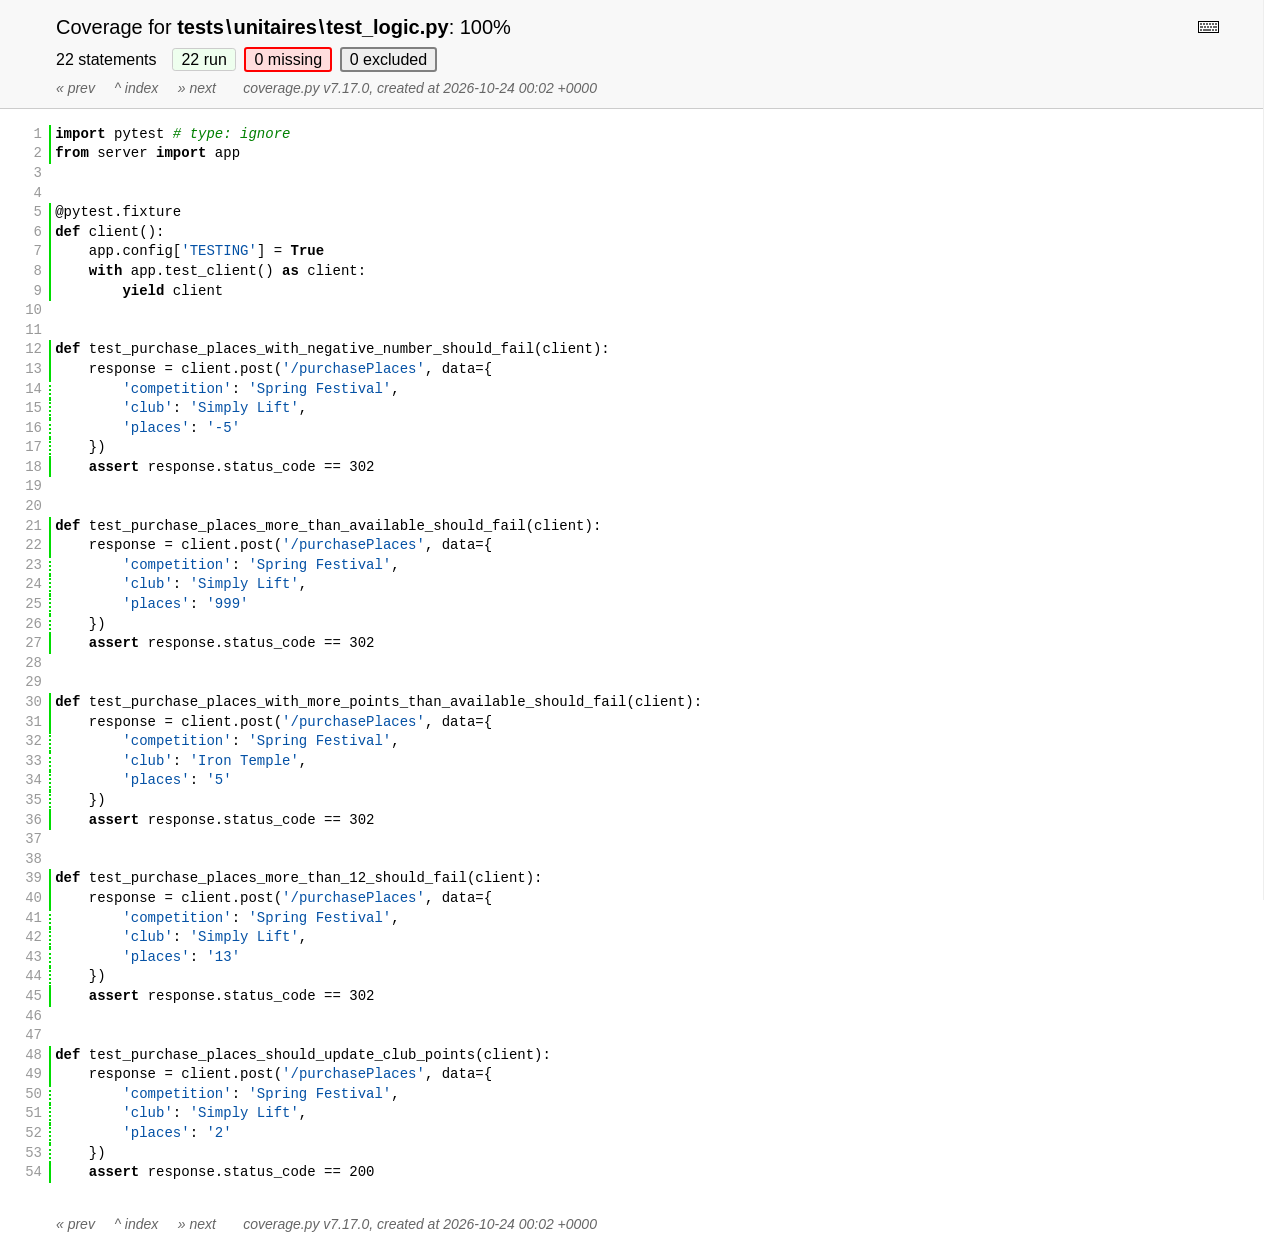
<file: htmlcov/z_1959660bcbdc3a81_test_logic_py.html>
<!DOCTYPE html>
<html lang="en">
<head>
    <meta http-equiv="Content-Type" content="text/html; charset=utf-8">
    <title>Coverage for tests\unitaires\test_logic.py: 100%</title>
    <link rel="icon" sizes="32x32" href="favicon_32_cb_c827f16f.png">
    <link rel="stylesheet" href="style_cb_0853b3de.css" type="text/css">
    <script src="coverage_html_cb_c74880ea.js" defer></script>
</head>
<body class="pyfile">
<header>
    <div class="content">
        <h1>
            <span class="text">Coverage for </span><b>tests<span class="sep">\</span>unitaires<span class="sep">\</span>test_logic.py</b>:
            <span class="pc_cov">100%</span>
        </h1>
        <aside id="help_panel_wrapper">
            <input id="help_panel_state" type="checkbox">
            <label for="help_panel_state">
                <img id="keyboard_icon" src="keybd_closed_cb_900cfef5.png" alt="Show/hide keyboard shortcuts">
            </label>
            <div id="help_panel">
                <p class="legend">Shortcuts on this page</p>
                <div class="keyhelp">
                    <p>
                        <kbd>r</kbd>
                        <kbd>m</kbd>
                        <kbd>x</kbd>
                        &nbsp; toggle line displays
                    </p>
                    <p>
                        <kbd>j</kbd>
                        <kbd>k</kbd>
                        &nbsp; next/prev highlighted chunk
                    </p>
                    <p>
                        <kbd>0</kbd> &nbsp; (zero) top of page
                    </p>
                    <p>
                        <kbd>1</kbd> &nbsp; (one) first highlighted chunk
                    </p>
                    <p>
                        <kbd>[</kbd>
                        <kbd>]</kbd>
                        &nbsp; prev/next file
                    </p>
                    <p>
                        <kbd>u</kbd> &nbsp; up to the index
                    </p>
                    <p>
                        <kbd>?</kbd> &nbsp; show/hide this help
                    </p>
                </div>
            </div>
        </aside>
        <h2>
            <span class="text">22 statements &nbsp;</span>
            <button type="button" class="run button_toggle_run" value="run" data-shortcut="r" title="Toggle lines run">22<span class="text"> run</span></button>
            <button type="button" class="mis show_mis button_toggle_mis" value="mis" data-shortcut="m" title="Toggle lines missing">0<span class="text"> missing</span></button>
            <button type="button" class="exc show_exc button_toggle_exc" value="exc" data-shortcut="x" title="Toggle lines excluded">0<span class="text"> excluded</span></button>
        </h2>
        <p class="text">
            <a id="prevFileLink" class="nav" href="z_33b75668da6b6a11_test_routes_py.html">&#xab; prev</a> &nbsp; &nbsp;
            <a id="indexLink" class="nav" href="index.html">&Hat; index</a> &nbsp; &nbsp;
            <a id="nextFileLink" class="nav" href="index.html">&#xbb; next</a>
            &nbsp; &nbsp; &nbsp;
            <a class="nav" href="https://coverage.readthedocs.io/en/7.17.0">coverage.py v7.17.0</a>,
            created at 2026-10-24 00:02 +0000
        </p>
        <aside class="hidden">
            <button type="button" class="button_next_chunk" data-shortcut="j"></button>
            <button type="button" class="button_prev_chunk" data-shortcut="k"></button>
            <button type="button" class="button_top_of_page" data-shortcut="0"></button>
            <button type="button" class="button_first_chunk" data-shortcut="1"></button>
            <button type="button" class="button_prev_file" data-shortcut="["></button>
            <button type="button" class="button_next_file" data-shortcut="]"></button>
            <button type="button" class="button_to_index" data-shortcut="u"></button>
            <button type="button" class="button_show_hide_help" data-shortcut="?"></button>
        </aside>
    </div>
</header>
<main id="source">
    <p class="run"><span class="n"><a id="t1" href="#t1">1</a></span><span class="t"><span class="key">import</span> <span class="nam">pytest</span> <span class="com"># type: ignore</span>&nbsp;</span><span class="r"></span></p>
    <p class="run"><span class="n"><a id="t2" href="#t2">2</a></span><span class="t"><span class="key">from</span> <span class="nam">server</span> <span class="key">import</span> <span class="nam">app</span>&nbsp;</span><span class="r"></span></p>
    <p class="pln"><span class="n"><a id="t3" href="#t3">3</a></span><span class="t">&nbsp;</span><span class="r"></span></p>
    <p class="pln"><span class="n"><a id="t4" href="#t4">4</a></span><span class="t">&nbsp;</span><span class="r"></span></p>
    <p class="run"><span class="n"><a id="t5" href="#t5">5</a></span><span class="t"><span class="op">@</span><span class="nam">pytest</span><span class="op">.</span><span class="nam">fixture</span>&nbsp;</span><span class="r"></span></p>
    <p class="run"><span class="n"><a id="t6" href="#t6">6</a></span><span class="t"><span class="key">def</span> <span class="nam">client</span><span class="op">(</span><span class="op">)</span><span class="op">:</span>&nbsp;</span><span class="r"></span></p>
    <p class="run"><span class="n"><a id="t7" href="#t7">7</a></span><span class="t">    <span class="nam">app</span><span class="op">.</span><span class="nam">config</span><span class="op">[</span><span class="str">&#x27;TESTING&#x27;</span><span class="op">]</span> <span class="op">=</span> <span class="key">True</span>&nbsp;</span><span class="r"></span></p>
    <p class="run"><span class="n"><a id="t8" href="#t8">8</a></span><span class="t">    <span class="key">with</span> <span class="nam">app</span><span class="op">.</span><span class="nam">test_client</span><span class="op">(</span><span class="op">)</span> <span class="key">as</span> <span class="nam">client</span><span class="op">:</span>&nbsp;</span><span class="r"></span></p>
    <p class="run"><span class="n"><a id="t9" href="#t9">9</a></span><span class="t">        <span class="key">yield</span> <span class="nam">client</span>&nbsp;</span><span class="r"></span></p>
    <p class="pln"><span class="n"><a id="t10" href="#t10">10</a></span><span class="t">&nbsp;</span><span class="r"></span></p>
    <p class="pln"><span class="n"><a id="t11" href="#t11">11</a></span><span class="t">&nbsp;</span><span class="r"></span></p>
    <p class="run"><span class="n"><a id="t12" href="#t12">12</a></span><span class="t"><span class="key">def</span> <span class="nam">test_purchase_places_with_negative_number_should_fail</span><span class="op">(</span><span class="nam">client</span><span class="op">)</span><span class="op">:</span>&nbsp;</span><span class="r"></span></p>
    <p class="run"><span class="n"><a id="t13" href="#t13">13</a></span><span class="t">    <span class="nam">response</span> <span class="op">=</span> <span class="nam">client</span><span class="op">.</span><span class="nam">post</span><span class="op">(</span><span class="str">&#x27;/purchasePlaces&#x27;</span><span class="op">,</span> <span class="nam">data</span><span class="op">=</span><span class="op">{</span>&nbsp;</span><span class="r"></span></p>
    <p class="run run2"><span class="n"><a id="t14" href="#t14">14</a></span><span class="t">        <span class="str">&#x27;competition&#x27;</span><span class="op">:</span> <span class="str">&#x27;Spring Festival&#x27;</span><span class="op">,</span>&nbsp;</span><span class="r"></span></p>
    <p class="run run2"><span class="n"><a id="t15" href="#t15">15</a></span><span class="t">        <span class="str">&#x27;club&#x27;</span><span class="op">:</span> <span class="str">&#x27;Simply Lift&#x27;</span><span class="op">,</span>&nbsp;</span><span class="r"></span></p>
    <p class="run run2"><span class="n"><a id="t16" href="#t16">16</a></span><span class="t">        <span class="str">&#x27;places&#x27;</span><span class="op">:</span> <span class="str">&#x27;-5&#x27;</span>&nbsp;</span><span class="r"></span></p>
    <p class="run run2"><span class="n"><a id="t17" href="#t17">17</a></span><span class="t">    <span class="op">}</span><span class="op">)</span>&nbsp;</span><span class="r"></span></p>
    <p class="run"><span class="n"><a id="t18" href="#t18">18</a></span><span class="t">    <span class="key">assert</span> <span class="nam">response</span><span class="op">.</span><span class="nam">status_code</span> <span class="op">==</span> <span class="num">302</span>&nbsp;</span><span class="r"></span></p>
    <p class="pln"><span class="n"><a id="t19" href="#t19">19</a></span><span class="t">&nbsp;</span><span class="r"></span></p>
    <p class="pln"><span class="n"><a id="t20" href="#t20">20</a></span><span class="t">&nbsp;</span><span class="r"></span></p>
    <p class="run"><span class="n"><a id="t21" href="#t21">21</a></span><span class="t"><span class="key">def</span> <span class="nam">test_purchase_places_more_than_available_should_fail</span><span class="op">(</span><span class="nam">client</span><span class="op">)</span><span class="op">:</span>&nbsp;</span><span class="r"></span></p>
    <p class="run"><span class="n"><a id="t22" href="#t22">22</a></span><span class="t">    <span class="nam">response</span> <span class="op">=</span> <span class="nam">client</span><span class="op">.</span><span class="nam">post</span><span class="op">(</span><span class="str">&#x27;/purchasePlaces&#x27;</span><span class="op">,</span> <span class="nam">data</span><span class="op">=</span><span class="op">{</span>&nbsp;</span><span class="r"></span></p>
    <p class="run run2"><span class="n"><a id="t23" href="#t23">23</a></span><span class="t">        <span class="str">&#x27;competition&#x27;</span><span class="op">:</span> <span class="str">&#x27;Spring Festival&#x27;</span><span class="op">,</span>&nbsp;</span><span class="r"></span></p>
    <p class="run run2"><span class="n"><a id="t24" href="#t24">24</a></span><span class="t">        <span class="str">&#x27;club&#x27;</span><span class="op">:</span> <span class="str">&#x27;Simply Lift&#x27;</span><span class="op">,</span>&nbsp;</span><span class="r"></span></p>
    <p class="run run2"><span class="n"><a id="t25" href="#t25">25</a></span><span class="t">        <span class="str">&#x27;places&#x27;</span><span class="op">:</span> <span class="str">&#x27;999&#x27;</span>&nbsp;</span><span class="r"></span></p>
    <p class="run run2"><span class="n"><a id="t26" href="#t26">26</a></span><span class="t">    <span class="op">}</span><span class="op">)</span>&nbsp;</span><span class="r"></span></p>
    <p class="run"><span class="n"><a id="t27" href="#t27">27</a></span><span class="t">    <span class="key">assert</span> <span class="nam">response</span><span class="op">.</span><span class="nam">status_code</span> <span class="op">==</span> <span class="num">302</span>&nbsp;</span><span class="r"></span></p>
    <p class="pln"><span class="n"><a id="t28" href="#t28">28</a></span><span class="t">&nbsp;</span><span class="r"></span></p>
    <p class="pln"><span class="n"><a id="t29" href="#t29">29</a></span><span class="t">&nbsp;</span><span class="r"></span></p>
    <p class="run"><span class="n"><a id="t30" href="#t30">30</a></span><span class="t"><span class="key">def</span> <span class="nam">test_purchase_places_with_more_points_than_available_should_fail</span><span class="op">(</span><span class="nam">client</span><span class="op">)</span><span class="op">:</span>&nbsp;</span><span class="r"></span></p>
    <p class="run"><span class="n"><a id="t31" href="#t31">31</a></span><span class="t">    <span class="nam">response</span> <span class="op">=</span> <span class="nam">client</span><span class="op">.</span><span class="nam">post</span><span class="op">(</span><span class="str">&#x27;/purchasePlaces&#x27;</span><span class="op">,</span> <span class="nam">data</span><span class="op">=</span><span class="op">{</span>&nbsp;</span><span class="r"></span></p>
    <p class="run run2"><span class="n"><a id="t32" href="#t32">32</a></span><span class="t">        <span class="str">&#x27;competition&#x27;</span><span class="op">:</span> <span class="str">&#x27;Spring Festival&#x27;</span><span class="op">,</span>&nbsp;</span><span class="r"></span></p>
    <p class="run run2"><span class="n"><a id="t33" href="#t33">33</a></span><span class="t">        <span class="str">&#x27;club&#x27;</span><span class="op">:</span> <span class="str">&#x27;Iron Temple&#x27;</span><span class="op">,</span>&nbsp;</span><span class="r"></span></p>
    <p class="run run2"><span class="n"><a id="t34" href="#t34">34</a></span><span class="t">        <span class="str">&#x27;places&#x27;</span><span class="op">:</span> <span class="str">&#x27;5&#x27;</span>&nbsp;</span><span class="r"></span></p>
    <p class="run run2"><span class="n"><a id="t35" href="#t35">35</a></span><span class="t">    <span class="op">}</span><span class="op">)</span>&nbsp;</span><span class="r"></span></p>
    <p class="run"><span class="n"><a id="t36" href="#t36">36</a></span><span class="t">    <span class="key">assert</span> <span class="nam">response</span><span class="op">.</span><span class="nam">status_code</span> <span class="op">==</span> <span class="num">302</span>&nbsp;</span><span class="r"></span></p>
    <p class="pln"><span class="n"><a id="t37" href="#t37">37</a></span><span class="t">&nbsp;</span><span class="r"></span></p>
    <p class="pln"><span class="n"><a id="t38" href="#t38">38</a></span><span class="t">&nbsp;</span><span class="r"></span></p>
    <p class="run"><span class="n"><a id="t39" href="#t39">39</a></span><span class="t"><span class="key">def</span> <span class="nam">test_purchase_places_more_than_12_should_fail</span><span class="op">(</span><span class="nam">client</span><span class="op">)</span><span class="op">:</span>&nbsp;</span><span class="r"></span></p>
    <p class="run"><span class="n"><a id="t40" href="#t40">40</a></span><span class="t">    <span class="nam">response</span> <span class="op">=</span> <span class="nam">client</span><span class="op">.</span><span class="nam">post</span><span class="op">(</span><span class="str">&#x27;/purchasePlaces&#x27;</span><span class="op">,</span> <span class="nam">data</span><span class="op">=</span><span class="op">{</span>&nbsp;</span><span class="r"></span></p>
    <p class="run run2"><span class="n"><a id="t41" href="#t41">41</a></span><span class="t">        <span class="str">&#x27;competition&#x27;</span><span class="op">:</span> <span class="str">&#x27;Spring Festival&#x27;</span><span class="op">,</span>&nbsp;</span><span class="r"></span></p>
    <p class="run run2"><span class="n"><a id="t42" href="#t42">42</a></span><span class="t">        <span class="str">&#x27;club&#x27;</span><span class="op">:</span> <span class="str">&#x27;Simply Lift&#x27;</span><span class="op">,</span>&nbsp;</span><span class="r"></span></p>
    <p class="run run2"><span class="n"><a id="t43" href="#t43">43</a></span><span class="t">        <span class="str">&#x27;places&#x27;</span><span class="op">:</span> <span class="str">&#x27;13&#x27;</span>&nbsp;</span><span class="r"></span></p>
    <p class="run run2"><span class="n"><a id="t44" href="#t44">44</a></span><span class="t">    <span class="op">}</span><span class="op">)</span>&nbsp;</span><span class="r"></span></p>
    <p class="run"><span class="n"><a id="t45" href="#t45">45</a></span><span class="t">    <span class="key">assert</span> <span class="nam">response</span><span class="op">.</span><span class="nam">status_code</span> <span class="op">==</span> <span class="num">302</span>&nbsp;</span><span class="r"></span></p>
    <p class="pln"><span class="n"><a id="t46" href="#t46">46</a></span><span class="t">&nbsp;</span><span class="r"></span></p>
    <p class="pln"><span class="n"><a id="t47" href="#t47">47</a></span><span class="t">&nbsp;</span><span class="r"></span></p>
    <p class="run"><span class="n"><a id="t48" href="#t48">48</a></span><span class="t"><span class="key">def</span> <span class="nam">test_purchase_places_should_update_club_points</span><span class="op">(</span><span class="nam">client</span><span class="op">)</span><span class="op">:</span>&nbsp;</span><span class="r"></span></p>
    <p class="run"><span class="n"><a id="t49" href="#t49">49</a></span><span class="t">    <span class="nam">response</span> <span class="op">=</span> <span class="nam">client</span><span class="op">.</span><span class="nam">post</span><span class="op">(</span><span class="str">&#x27;/purchasePlaces&#x27;</span><span class="op">,</span> <span class="nam">data</span><span class="op">=</span><span class="op">{</span>&nbsp;</span><span class="r"></span></p>
    <p class="run run2"><span class="n"><a id="t50" href="#t50">50</a></span><span class="t">        <span class="str">&#x27;competition&#x27;</span><span class="op">:</span> <span class="str">&#x27;Spring Festival&#x27;</span><span class="op">,</span>&nbsp;</span><span class="r"></span></p>
    <p class="run run2"><span class="n"><a id="t51" href="#t51">51</a></span><span class="t">        <span class="str">&#x27;club&#x27;</span><span class="op">:</span> <span class="str">&#x27;Simply Lift&#x27;</span><span class="op">,</span>&nbsp;</span><span class="r"></span></p>
    <p class="run run2"><span class="n"><a id="t52" href="#t52">52</a></span><span class="t">        <span class="str">&#x27;places&#x27;</span><span class="op">:</span> <span class="str">&#x27;2&#x27;</span>&nbsp;</span><span class="r"></span></p>
    <p class="run run2"><span class="n"><a id="t53" href="#t53">53</a></span><span class="t">    <span class="op">}</span><span class="op">)</span>&nbsp;</span><span class="r"></span></p>
    <p class="run"><span class="n"><a id="t54" href="#t54">54</a></span><span class="t">    <span class="key">assert</span> <span class="nam">response</span><span class="op">.</span><span class="nam">status_code</span> <span class="op">==</span> <span class="num">200</span>&nbsp;</span><span class="r"></span></p>
</main>
<footer>
    <div class="content">
        <p>
            <a class="nav" href="z_33b75668da6b6a11_test_routes_py.html">&#xab; prev</a> &nbsp; &nbsp;
            <a class="nav" href="index.html">&Hat; index</a> &nbsp; &nbsp;
            <a class="nav" href="index.html">&#xbb; next</a>
            &nbsp; &nbsp; &nbsp;
            <a class="nav" href="https://coverage.readthedocs.io/en/7.17.0">coverage.py v7.17.0</a>,
            created at 2026-10-24 00:02 +0000
        </p>
    </div>
</footer>
</body>
</html>
</file>
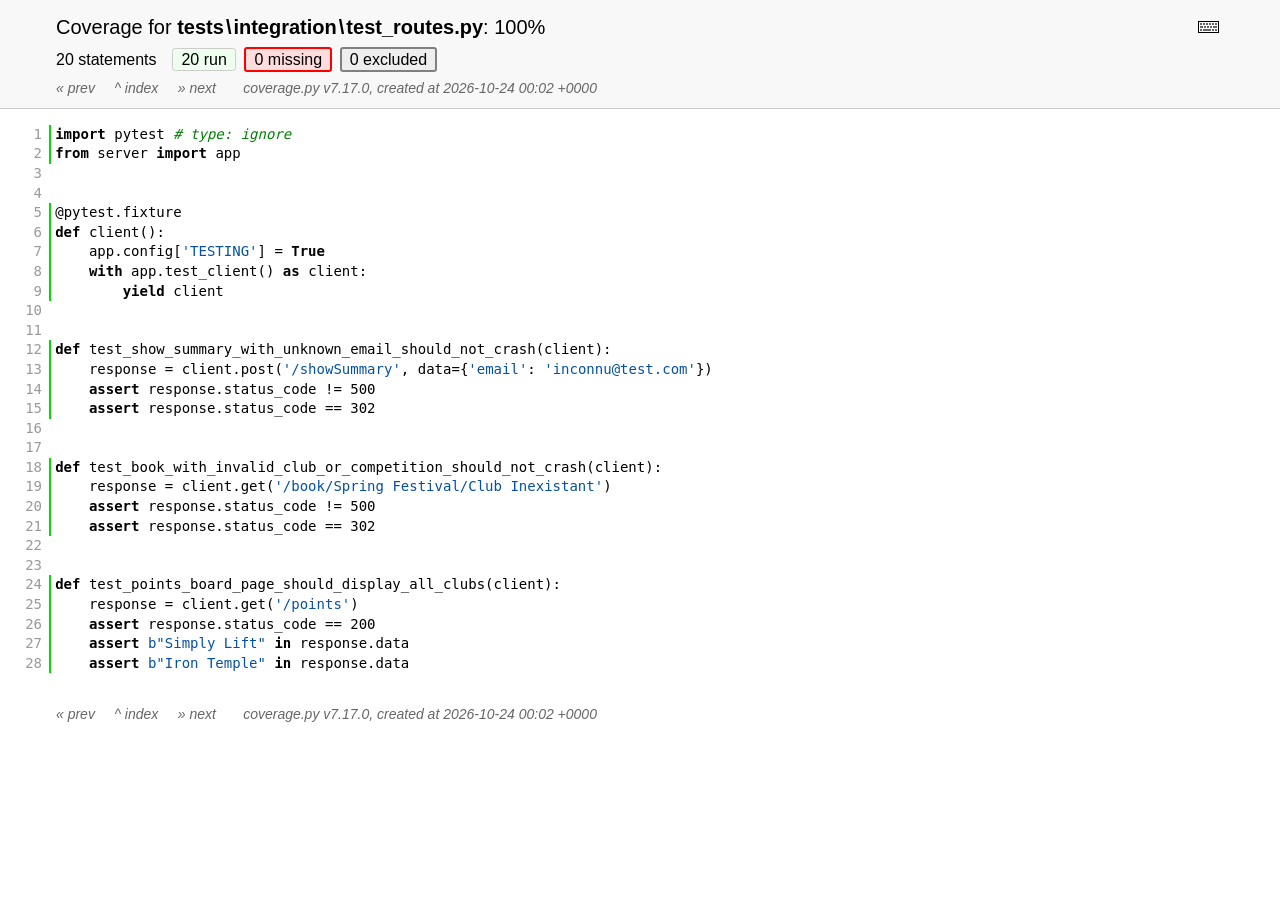
<file: htmlcov/z_33b75668da6b6a11_test_routes_py.html>
<!DOCTYPE html>
<html lang="en">
<head>
    <meta http-equiv="Content-Type" content="text/html; charset=utf-8">
    <title>Coverage for tests\integration\test_routes.py: 100%</title>
    <link rel="icon" sizes="32x32" href="favicon_32_cb_c827f16f.png">
    <link rel="stylesheet" href="style_cb_0853b3de.css" type="text/css">
    <script src="coverage_html_cb_c74880ea.js" defer></script>
</head>
<body class="pyfile">
<header>
    <div class="content">
        <h1>
            <span class="text">Coverage for </span><b>tests<span class="sep">\</span>integration<span class="sep">\</span>test_routes.py</b>:
            <span class="pc_cov">100%</span>
        </h1>
        <aside id="help_panel_wrapper">
            <input id="help_panel_state" type="checkbox">
            <label for="help_panel_state">
                <img id="keyboard_icon" src="keybd_closed_cb_900cfef5.png" alt="Show/hide keyboard shortcuts">
            </label>
            <div id="help_panel">
                <p class="legend">Shortcuts on this page</p>
                <div class="keyhelp">
                    <p>
                        <kbd>r</kbd>
                        <kbd>m</kbd>
                        <kbd>x</kbd>
                        &nbsp; toggle line displays
                    </p>
                    <p>
                        <kbd>j</kbd>
                        <kbd>k</kbd>
                        &nbsp; next/prev highlighted chunk
                    </p>
                    <p>
                        <kbd>0</kbd> &nbsp; (zero) top of page
                    </p>
                    <p>
                        <kbd>1</kbd> &nbsp; (one) first highlighted chunk
                    </p>
                    <p>
                        <kbd>[</kbd>
                        <kbd>]</kbd>
                        &nbsp; prev/next file
                    </p>
                    <p>
                        <kbd>u</kbd> &nbsp; up to the index
                    </p>
                    <p>
                        <kbd>?</kbd> &nbsp; show/hide this help
                    </p>
                </div>
            </div>
        </aside>
        <h2>
            <span class="text">20 statements &nbsp;</span>
            <button type="button" class="run button_toggle_run" value="run" data-shortcut="r" title="Toggle lines run">20<span class="text"> run</span></button>
            <button type="button" class="mis show_mis button_toggle_mis" value="mis" data-shortcut="m" title="Toggle lines missing">0<span class="text"> missing</span></button>
            <button type="button" class="exc show_exc button_toggle_exc" value="exc" data-shortcut="x" title="Toggle lines excluded">0<span class="text"> excluded</span></button>
        </h2>
        <p class="text">
            <a id="prevFileLink" class="nav" href="server_py.html">&#xab; prev</a> &nbsp; &nbsp;
            <a id="indexLink" class="nav" href="index.html">&Hat; index</a> &nbsp; &nbsp;
            <a id="nextFileLink" class="nav" href="z_1959660bcbdc3a81_test_logic_py.html">&#xbb; next</a>
            &nbsp; &nbsp; &nbsp;
            <a class="nav" href="https://coverage.readthedocs.io/en/7.17.0">coverage.py v7.17.0</a>,
            created at 2026-10-24 00:02 +0000
        </p>
        <aside class="hidden">
            <button type="button" class="button_next_chunk" data-shortcut="j"></button>
            <button type="button" class="button_prev_chunk" data-shortcut="k"></button>
            <button type="button" class="button_top_of_page" data-shortcut="0"></button>
            <button type="button" class="button_first_chunk" data-shortcut="1"></button>
            <button type="button" class="button_prev_file" data-shortcut="["></button>
            <button type="button" class="button_next_file" data-shortcut="]"></button>
            <button type="button" class="button_to_index" data-shortcut="u"></button>
            <button type="button" class="button_show_hide_help" data-shortcut="?"></button>
        </aside>
    </div>
</header>
<main id="source">
    <p class="run"><span class="n"><a id="t1" href="#t1">1</a></span><span class="t"><span class="key">import</span> <span class="nam">pytest</span> <span class="com"># type: ignore</span>&nbsp;</span><span class="r"></span></p>
    <p class="run"><span class="n"><a id="t2" href="#t2">2</a></span><span class="t"><span class="key">from</span> <span class="nam">server</span> <span class="key">import</span> <span class="nam">app</span>&nbsp;</span><span class="r"></span></p>
    <p class="pln"><span class="n"><a id="t3" href="#t3">3</a></span><span class="t">&nbsp;</span><span class="r"></span></p>
    <p class="pln"><span class="n"><a id="t4" href="#t4">4</a></span><span class="t">&nbsp;</span><span class="r"></span></p>
    <p class="run"><span class="n"><a id="t5" href="#t5">5</a></span><span class="t"><span class="op">@</span><span class="nam">pytest</span><span class="op">.</span><span class="nam">fixture</span>&nbsp;</span><span class="r"></span></p>
    <p class="run"><span class="n"><a id="t6" href="#t6">6</a></span><span class="t"><span class="key">def</span> <span class="nam">client</span><span class="op">(</span><span class="op">)</span><span class="op">:</span>&nbsp;</span><span class="r"></span></p>
    <p class="run"><span class="n"><a id="t7" href="#t7">7</a></span><span class="t">    <span class="nam">app</span><span class="op">.</span><span class="nam">config</span><span class="op">[</span><span class="str">&#x27;TESTING&#x27;</span><span class="op">]</span> <span class="op">=</span> <span class="key">True</span>&nbsp;</span><span class="r"></span></p>
    <p class="run"><span class="n"><a id="t8" href="#t8">8</a></span><span class="t">    <span class="key">with</span> <span class="nam">app</span><span class="op">.</span><span class="nam">test_client</span><span class="op">(</span><span class="op">)</span> <span class="key">as</span> <span class="nam">client</span><span class="op">:</span>&nbsp;</span><span class="r"></span></p>
    <p class="run"><span class="n"><a id="t9" href="#t9">9</a></span><span class="t">        <span class="key">yield</span> <span class="nam">client</span>&nbsp;</span><span class="r"></span></p>
    <p class="pln"><span class="n"><a id="t10" href="#t10">10</a></span><span class="t">&nbsp;</span><span class="r"></span></p>
    <p class="pln"><span class="n"><a id="t11" href="#t11">11</a></span><span class="t">&nbsp;</span><span class="r"></span></p>
    <p class="run"><span class="n"><a id="t12" href="#t12">12</a></span><span class="t"><span class="key">def</span> <span class="nam">test_show_summary_with_unknown_email_should_not_crash</span><span class="op">(</span><span class="nam">client</span><span class="op">)</span><span class="op">:</span>&nbsp;</span><span class="r"></span></p>
    <p class="run"><span class="n"><a id="t13" href="#t13">13</a></span><span class="t">    <span class="nam">response</span> <span class="op">=</span> <span class="nam">client</span><span class="op">.</span><span class="nam">post</span><span class="op">(</span><span class="str">&#x27;/showSummary&#x27;</span><span class="op">,</span> <span class="nam">data</span><span class="op">=</span><span class="op">{</span><span class="str">&#x27;email&#x27;</span><span class="op">:</span> <span class="str">&#x27;inconnu@test.com&#x27;</span><span class="op">}</span><span class="op">)</span>&nbsp;</span><span class="r"></span></p>
    <p class="run"><span class="n"><a id="t14" href="#t14">14</a></span><span class="t">    <span class="key">assert</span> <span class="nam">response</span><span class="op">.</span><span class="nam">status_code</span> <span class="op">!=</span> <span class="num">500</span>&nbsp;</span><span class="r"></span></p>
    <p class="run"><span class="n"><a id="t15" href="#t15">15</a></span><span class="t">    <span class="key">assert</span> <span class="nam">response</span><span class="op">.</span><span class="nam">status_code</span> <span class="op">==</span> <span class="num">302</span>&nbsp;</span><span class="r"></span></p>
    <p class="pln"><span class="n"><a id="t16" href="#t16">16</a></span><span class="t">&nbsp;</span><span class="r"></span></p>
    <p class="pln"><span class="n"><a id="t17" href="#t17">17</a></span><span class="t">&nbsp;</span><span class="r"></span></p>
    <p class="run"><span class="n"><a id="t18" href="#t18">18</a></span><span class="t"><span class="key">def</span> <span class="nam">test_book_with_invalid_club_or_competition_should_not_crash</span><span class="op">(</span><span class="nam">client</span><span class="op">)</span><span class="op">:</span>&nbsp;</span><span class="r"></span></p>
    <p class="run"><span class="n"><a id="t19" href="#t19">19</a></span><span class="t">    <span class="nam">response</span> <span class="op">=</span> <span class="nam">client</span><span class="op">.</span><span class="nam">get</span><span class="op">(</span><span class="str">&#x27;/book/Spring Festival/Club Inexistant&#x27;</span><span class="op">)</span>&nbsp;</span><span class="r"></span></p>
    <p class="run"><span class="n"><a id="t20" href="#t20">20</a></span><span class="t">    <span class="key">assert</span> <span class="nam">response</span><span class="op">.</span><span class="nam">status_code</span> <span class="op">!=</span> <span class="num">500</span>&nbsp;</span><span class="r"></span></p>
    <p class="run"><span class="n"><a id="t21" href="#t21">21</a></span><span class="t">    <span class="key">assert</span> <span class="nam">response</span><span class="op">.</span><span class="nam">status_code</span> <span class="op">==</span> <span class="num">302</span>&nbsp;</span><span class="r"></span></p>
    <p class="pln"><span class="n"><a id="t22" href="#t22">22</a></span><span class="t">&nbsp;</span><span class="r"></span></p>
    <p class="pln"><span class="n"><a id="t23" href="#t23">23</a></span><span class="t">&nbsp;</span><span class="r"></span></p>
    <p class="run"><span class="n"><a id="t24" href="#t24">24</a></span><span class="t"><span class="key">def</span> <span class="nam">test_points_board_page_should_display_all_clubs</span><span class="op">(</span><span class="nam">client</span><span class="op">)</span><span class="op">:</span>&nbsp;</span><span class="r"></span></p>
    <p class="run"><span class="n"><a id="t25" href="#t25">25</a></span><span class="t">    <span class="nam">response</span> <span class="op">=</span> <span class="nam">client</span><span class="op">.</span><span class="nam">get</span><span class="op">(</span><span class="str">&#x27;/points&#x27;</span><span class="op">)</span>&nbsp;</span><span class="r"></span></p>
    <p class="run"><span class="n"><a id="t26" href="#t26">26</a></span><span class="t">    <span class="key">assert</span> <span class="nam">response</span><span class="op">.</span><span class="nam">status_code</span> <span class="op">==</span> <span class="num">200</span>&nbsp;</span><span class="r"></span></p>
    <p class="run"><span class="n"><a id="t27" href="#t27">27</a></span><span class="t">    <span class="key">assert</span> <span class="str">b&quot;Simply Lift&quot;</span> <span class="key">in</span> <span class="nam">response</span><span class="op">.</span><span class="nam">data</span>&nbsp;</span><span class="r"></span></p>
    <p class="run"><span class="n"><a id="t28" href="#t28">28</a></span><span class="t">    <span class="key">assert</span> <span class="str">b&quot;Iron Temple&quot;</span> <span class="key">in</span> <span class="nam">response</span><span class="op">.</span><span class="nam">data</span>&nbsp;</span><span class="r"></span></p>
</main>
<footer>
    <div class="content">
        <p>
            <a class="nav" href="server_py.html">&#xab; prev</a> &nbsp; &nbsp;
            <a class="nav" href="index.html">&Hat; index</a> &nbsp; &nbsp;
            <a class="nav" href="z_1959660bcbdc3a81_test_logic_py.html">&#xbb; next</a>
            &nbsp; &nbsp; &nbsp;
            <a class="nav" href="https://coverage.readthedocs.io/en/7.17.0">coverage.py v7.17.0</a>,
            created at 2026-10-24 00:02 +0000
        </p>
    </div>
</footer>
</body>
</html>
</file>
<file: htmlcov/style_cb_0853b3de.css>
@charset "UTF-8";
/* Licensed under the Apache License: http://www.apache.org/licenses/LICENSE-2.0 */
/* For details: https://github.com/coveragepy/coveragepy/blob/main/NOTICE.txt */
/* Don't edit this .css file. Edit the .scss file instead! */
html, body, h1, h2, h3, p, table, td, th { margin: 0; padding: 0; border: 0; font-weight: inherit; font-style: inherit; font-size: 100%; font-family: inherit; vertical-align: baseline; }

body { font-family: -apple-system, BlinkMacSystemFont, "Segoe UI", Roboto, Ubuntu, Cantarell, "Helvetica Neue", sans-serif; font-size: 1em; background: #fff; color: #000; }

@media (prefers-color-scheme: dark) { body { background: #1e1e1e; } }

@media (prefers-color-scheme: dark) { body { color: #eee; } }

html > body { font-size: 16px; }

a:active, a:focus { outline: 2px dashed #007acc; }

p { font-size: .875em; line-height: 1.4em; }

table { border-collapse: collapse; }

td { vertical-align: top; }

table tr.hidden { display: none !important; }

p#no_rows { display: none; font-size: 1.15em; font-family: -apple-system, BlinkMacSystemFont, "Segoe UI", Roboto, Ubuntu, Cantarell, "Helvetica Neue", sans-serif; }

a.nav { text-decoration: none; color: inherit; }

a.nav:hover { text-decoration: underline; color: inherit; }

.hidden { display: none; }

header { background: #f8f8f8; width: 100%; z-index: 2; border-bottom: 1px solid #ccc; }

@media (prefers-color-scheme: dark) { header { background: black; } }

@media (prefers-color-scheme: dark) { header { border-color: #333; } }

header .content { padding: 1rem 3.5rem; }

header h2 { margin-top: .5em; font-size: 1em; }

header h2 a.button { font-family: inherit; font-size: inherit; border: 1px solid; border-radius: .2em; background: #eee; color: inherit; text-decoration: none; padding: .1em .5em; margin: 1px calc(.1em + 1px); cursor: pointer; border-color: #ccc; }

@media (prefers-color-scheme: dark) { header h2 a.button { background: #333; } }

@media (prefers-color-scheme: dark) { header h2 a.button { border-color: #444; } }

header h2 a.button.current { border: 2px solid; background: #fff; border-color: #999; cursor: default; }

@media (prefers-color-scheme: dark) { header h2 a.button.current { background: #1e1e1e; } }

@media (prefers-color-scheme: dark) { header h2 a.button.current { border-color: #777; } }

header p.text { margin: .5em 0 -.5em; color: #666; font-style: italic; }

@media (prefers-color-scheme: dark) { header p.text { color: #aaa; } }

header.sticky { position: fixed; left: 0; right: 0; height: 2.5em; }

header.sticky .text { display: none; }

header.sticky h1, header.sticky h2 { font-size: 1em; margin-top: 0; display: inline-block; }

header.sticky .content { padding: 0.5rem 3.5rem; }

header.sticky .content p { font-size: 1em; }

header.sticky ~ #source { padding-top: 6.5em; }

main { position: relative; z-index: 1; }

footer { margin: 1rem 3.5rem; }

footer .content { padding: 0; color: #666; font-style: italic; }

@media (prefers-color-scheme: dark) { footer .content { color: #aaa; } }

#index { margin: 1rem 0 0 3.5rem; }

h1 { font-size: 1.25em; display: inline-block; }

#filter_container { float: right; margin: 0 2em 0 0; line-height: 1.66em; }

#filter_container #filter { width: 10em; padding: 0.2em 0.5em; border: 2px solid #ccc; background: #fff; color: #000; }

@media (prefers-color-scheme: dark) { #filter_container #filter { border-color: #444; } }

@media (prefers-color-scheme: dark) { #filter_container #filter { background: #1e1e1e; } }

@media (prefers-color-scheme: dark) { #filter_container #filter { color: #eee; } }

#filter_container #filter:focus { border-color: #007acc; }

#filter_container :disabled ~ label { color: #ccc; }

@media (prefers-color-scheme: dark) { #filter_container :disabled ~ label { color: #444; } }

#filter_container label { font-size: .875em; color: #666; }

@media (prefers-color-scheme: dark) { #filter_container label { color: #aaa; } }

header button { font-family: inherit; font-size: inherit; border: 1px solid; border-radius: .2em; background: #eee; color: inherit; text-decoration: none; padding: .1em .5em; margin: 1px calc(.1em + 1px); cursor: pointer; border-color: #ccc; }

@media (prefers-color-scheme: dark) { header button { background: #333; } }

@media (prefers-color-scheme: dark) { header button { border-color: #444; } }

header button:active, header button:focus { outline: 2px dashed #007acc; }

header button.run { background: #eeffee; }

@media (prefers-color-scheme: dark) { header button.run { background: #373d29; } }

header button.run.show_run { background: #dfd; border: 2px solid #00dd00; margin: 0 .1em; }

@media (prefers-color-scheme: dark) { header button.run.show_run { background: #373d29; } }

header button.mis { background: #ffeeee; }

@media (prefers-color-scheme: dark) { header button.mis { background: #4b1818; } }

header button.mis.show_mis { background: #fdd; border: 2px solid #ff0000; margin: 0 .1em; }

@media (prefers-color-scheme: dark) { header button.mis.show_mis { background: #4b1818; } }

header button.exc { background: #f7f7f7; }

@media (prefers-color-scheme: dark) { header button.exc { background: #333; } }

header button.exc.show_exc { background: #eee; border: 2px solid #808080; margin: 0 .1em; }

@media (prefers-color-scheme: dark) { header button.exc.show_exc { background: #333; } }

header button.par { background: #ffffd5; }

@media (prefers-color-scheme: dark) { header button.par { background: #650; } }

header button.par.show_par { background: #ffa; border: 2px solid #bbbb00; margin: 0 .1em; }

@media (prefers-color-scheme: dark) { header button.par.show_par { background: #650; } }

#help_panel, #source p .annotate.long { display: none; position: absolute; z-index: 999; background: #ffffcc; border: 1px solid #888; border-radius: .2em; color: #333; padding: .25em .5em; }

#source p .annotate.long { white-space: normal; float: right; top: 1.75em; right: 1em; height: auto; }

#help_panel_wrapper { float: right; position: relative; }

#keyboard_icon { margin: 5px; }

#help_panel_state { display: none; }

#help_panel { top: 25px; right: 0; padding: .75em; border: 1px solid #883; color: #333; }

#help_panel .keyhelp p { margin-top: .75em; }

#help_panel .legend { font-style: italic; margin-bottom: 1em; }

.indexfile #help_panel { width: 25em; }

.pyfile #help_panel { width: 18em; }

#help_panel_state:checked ~ #help_panel { display: block; }

kbd { border: 1px solid black; border-color: #888 #333 #333 #888; padding: .1em .35em; font-family: SFMono-Regular, Menlo, Monaco, Consolas, monospace; font-weight: bold; background: #eee; border-radius: 3px; }

.sep { padding: 0 .1em; }

#source { padding: 1em 0 1em 3.5rem; font-family: SFMono-Regular, Menlo, Monaco, Consolas, monospace; }

#source p { position: relative; white-space: pre; }

#source p * { box-sizing: border-box; }

#source p .n { float: left; text-align: right; width: 3.5rem; box-sizing: border-box; margin-left: -3.5rem; padding-right: 1em; color: #999; user-select: none; }

@media (prefers-color-scheme: dark) { #source p .n { color: #777; } }

#source p .n.highlight { background: #ffdd00; }

#source p .n a { scroll-margin-top: 6em; text-decoration: none; color: #999; }

@media (prefers-color-scheme: dark) { #source p .n a { color: #777; } }

#source p .n a:hover { text-decoration: underline; color: #999; }

@media (prefers-color-scheme: dark) { #source p .n a:hover { color: #777; } }

#source p .t { display: inline-block; width: 100%; box-sizing: border-box; margin-left: -.5em; padding-left: 0.3em; border-left: 0.2em solid #fff; }

@media (prefers-color-scheme: dark) { #source p .t { border-color: #1e1e1e; } }

#source p .t:hover { background: #f2f2f2; }

@media (prefers-color-scheme: dark) { #source p .t:hover { background: #282828; } }

#source p .t:hover ~ .r .annotate.long { display: block; }

#source p .t .com { color: #008000; font-style: italic; line-height: 1px; }

@media (prefers-color-scheme: dark) { #source p .t .com { color: #6a9955; } }

#source p .t .key { font-weight: bold; line-height: 1px; }

#source p .t .str, #source p .t .fst { color: #0451a5; }

@media (prefers-color-scheme: dark) { #source p .t .str, #source p .t .fst { color: #9cdcfe; } }

#source p.mis .t { border-left: 0.2em solid #ff0000; }

#source p.mis.show_mis .t { background: #fdd; }

@media (prefers-color-scheme: dark) { #source p.mis.show_mis .t { background: #4b1818; } }

#source p.mis.show_mis .t:hover { background: #f2d2d2; }

@media (prefers-color-scheme: dark) { #source p.mis.show_mis .t:hover { background: #532323; } }

#source p.mis.mis2 .t { border-left: 0.2em dotted #ff0000; }

#source p.mis.mis2.show_mis .t { background: #ffeeee; }

@media (prefers-color-scheme: dark) { #source p.mis.mis2.show_mis .t { background: #351b1b; } }

#source p.mis.mis2.show_mis .t:hover { background: #f2d2d2; }

@media (prefers-color-scheme: dark) { #source p.mis.mis2.show_mis .t:hover { background: #532323; } }

#source p.run .t { border-left: 0.2em solid #00dd00; }

#source p.run.show_run .t { background: #dfd; }

@media (prefers-color-scheme: dark) { #source p.run.show_run .t { background: #373d29; } }

#source p.run.show_run .t:hover { background: #d2f2d2; }

@media (prefers-color-scheme: dark) { #source p.run.show_run .t:hover { background: #404633; } }

#source p.run.run2 .t { border-left: 0.2em dotted #00dd00; }

#source p.run.run2.show_run .t { background: #eeffee; }

@media (prefers-color-scheme: dark) { #source p.run.run2.show_run .t { background: #2b2e24; } }

#source p.run.run2.show_run .t:hover { background: #d2f2d2; }

@media (prefers-color-scheme: dark) { #source p.run.run2.show_run .t:hover { background: #404633; } }

#source p.exc .t { border-left: 0.2em solid #808080; }

#source p.exc.show_exc .t { background: #eee; }

@media (prefers-color-scheme: dark) { #source p.exc.show_exc .t { background: #333; } }

#source p.exc.show_exc .t:hover { background: #e2e2e2; }

@media (prefers-color-scheme: dark) { #source p.exc.show_exc .t:hover { background: #3c3c3c; } }

#source p.exc.exc2 .t { border-left: 0.2em dotted #808080; }

#source p.exc.exc2.show_exc .t { background: #f7f7f7; }

@media (prefers-color-scheme: dark) { #source p.exc.exc2.show_exc .t { background: #292929; } }

#source p.exc.exc2.show_exc .t:hover { background: #e2e2e2; }

@media (prefers-color-scheme: dark) { #source p.exc.exc2.show_exc .t:hover { background: #3c3c3c; } }

#source p.par .t { border-left: 0.2em solid #bbbb00; }

#source p.par.show_par .t { background: #ffa; }

@media (prefers-color-scheme: dark) { #source p.par.show_par .t { background: #650; } }

#source p.par.show_par .t:hover { background: #f2f2a2; }

@media (prefers-color-scheme: dark) { #source p.par.show_par .t:hover { background: #6d5d0c; } }

#source p.par.par2 .t { border-left: 0.2em dotted #bbbb00; }

#source p.par.par2.show_par .t { background: #ffffd5; }

@media (prefers-color-scheme: dark) { #source p.par.par2.show_par .t { background: #423a0f; } }

#source p.par.par2.show_par .t:hover { background: #f2f2a2; }

@media (prefers-color-scheme: dark) { #source p.par.par2.show_par .t:hover { background: #6d5d0c; } }

#source p .r { position: absolute; top: 0; right: 2.5em; font-family: -apple-system, BlinkMacSystemFont, "Segoe UI", Roboto, Ubuntu, Cantarell, "Helvetica Neue", sans-serif; }

#source p .annotate { font-family: -apple-system, BlinkMacSystemFont, "Segoe UI", Roboto, Ubuntu, Cantarell, "Helvetica Neue", sans-serif; color: #666; padding-right: .5em; }

@media (prefers-color-scheme: dark) { #source p .annotate { color: #ddd; } }

#source p .annotate.short:hover ~ .long { display: block; }

#source p .annotate.long { width: 30em; right: 2.5em; }

#source p input { display: none; }

#source p input ~ .r label.ctx { cursor: pointer; border-radius: .25em; }

#source p input ~ .r label.ctx::before { content: "▶ "; }

#source p input ~ .r label.ctx:hover { background: #e8f4ff; color: #666; }

@media (prefers-color-scheme: dark) { #source p input ~ .r label.ctx:hover { background: #0f3a42; } }

@media (prefers-color-scheme: dark) { #source p input ~ .r label.ctx:hover { color: #aaa; } }

#source p input:checked ~ .r label.ctx { background: #d0e8ff; color: #666; border-radius: .75em .75em 0 0; padding: 0 .5em; margin: -.25em 0; }

@media (prefers-color-scheme: dark) { #source p input:checked ~ .r label.ctx { background: #056; } }

@media (prefers-color-scheme: dark) { #source p input:checked ~ .r label.ctx { color: #aaa; } }

#source p input:checked ~ .r label.ctx::before { content: "▼ "; }

#source p input:checked ~ .ctxs { padding: .25em .5em; overflow-y: scroll; max-height: 10.5em; }

#source p label.ctx { color: #999; display: inline-block; padding: 0 .5em; font-size: .8333em; }

@media (prefers-color-scheme: dark) { #source p label.ctx { color: #777; } }

#source p .ctxs { display: block; max-height: 0; overflow-y: hidden; transition: all .2s; padding: 0 .5em; font-family: -apple-system, BlinkMacSystemFont, "Segoe UI", Roboto, Ubuntu, Cantarell, "Helvetica Neue", sans-serif; white-space: nowrap; background: #d0e8ff; border-radius: .25em; margin-right: 1.75em; text-align: right; }

@media (prefers-color-scheme: dark) { #source p .ctxs { background: #056; } }

#index { font-family: SFMono-Regular, Menlo, Monaco, Consolas, monospace; font-size: 0.875em; }

#index table.index { margin-left: -.5em; }

#index td, #index th { text-align: right; vertical-align: baseline; padding: .25em .5em; border-bottom: 1px solid #eee; }

@media (prefers-color-scheme: dark) { #index td, #index th { border-color: #333; } }

#index td.name, #index th.name { text-align: left; width: auto; font-family: -apple-system, BlinkMacSystemFont, "Segoe UI", Roboto, Ubuntu, Cantarell, "Helvetica Neue", sans-serif; min-width: 15em; }

#index td.left, #index th.left { text-align: left; }

#index td.spacer, #index th.spacer { border: none; padding: 0; }

#index td.spacer:hover, #index th.spacer:hover { background: inherit; }

#index th { font-family: -apple-system, BlinkMacSystemFont, "Segoe UI", Roboto, Ubuntu, Cantarell, "Helvetica Neue", sans-serif; font-style: italic; color: #333; border-color: #ccc; cursor: pointer; }

@media (prefers-color-scheme: dark) { #index th { color: #ddd; } }

@media (prefers-color-scheme: dark) { #index th { border-color: #444; } }

#index th:hover { background: #eee; }

@media (prefers-color-scheme: dark) { #index th:hover { background: #333; } }

#index th .arrows { color: #666; font-size: 85%; font-family: sans-serif; font-style: normal; pointer-events: none; }

#index th[aria-sort="ascending"], #index th[aria-sort="descending"] { white-space: nowrap; background: #eee; padding-left: .5em; }

@media (prefers-color-scheme: dark) { #index th[aria-sort="ascending"], #index th[aria-sort="descending"] { background: #333; } }

#index th[aria-sort="ascending"] .arrows::after { content: " ▲"; }

#index th[aria-sort="descending"] .arrows::after { content: " ▼"; }

#index tr.grouphead th { cursor: default; font-style: normal; border-color: #999; }

@media (prefers-color-scheme: dark) { #index tr.grouphead th { border-color: #777; } }

#index td.name { font-size: 1.15em; }

#index td.name a { text-decoration: none; color: inherit; }

#index td.name .no-noun { font-style: italic; }

#index tr.total td, #index tr.total_dynamic td { font-weight: bold; border-bottom: none; }

#index tr.region:hover { background: #eee; }

@media (prefers-color-scheme: dark) { #index tr.region:hover { background: #333; } }

#index tr.region:hover td.name { text-decoration: underline; color: inherit; }

#scroll_marker { position: fixed; z-index: 3; right: 0; top: 0; width: 16px; height: 100%; background: #fff; border-left: 1px solid #eee; will-change: transform; }

@media (prefers-color-scheme: dark) { #scroll_marker { background: #1e1e1e; } }

@media (prefers-color-scheme: dark) { #scroll_marker { border-color: #333; } }

#scroll_marker .marker { background: #ccc; position: absolute; min-height: 3px; width: 100%; }

@media (prefers-color-scheme: dark) { #scroll_marker .marker { background: #444; } }
</file>
